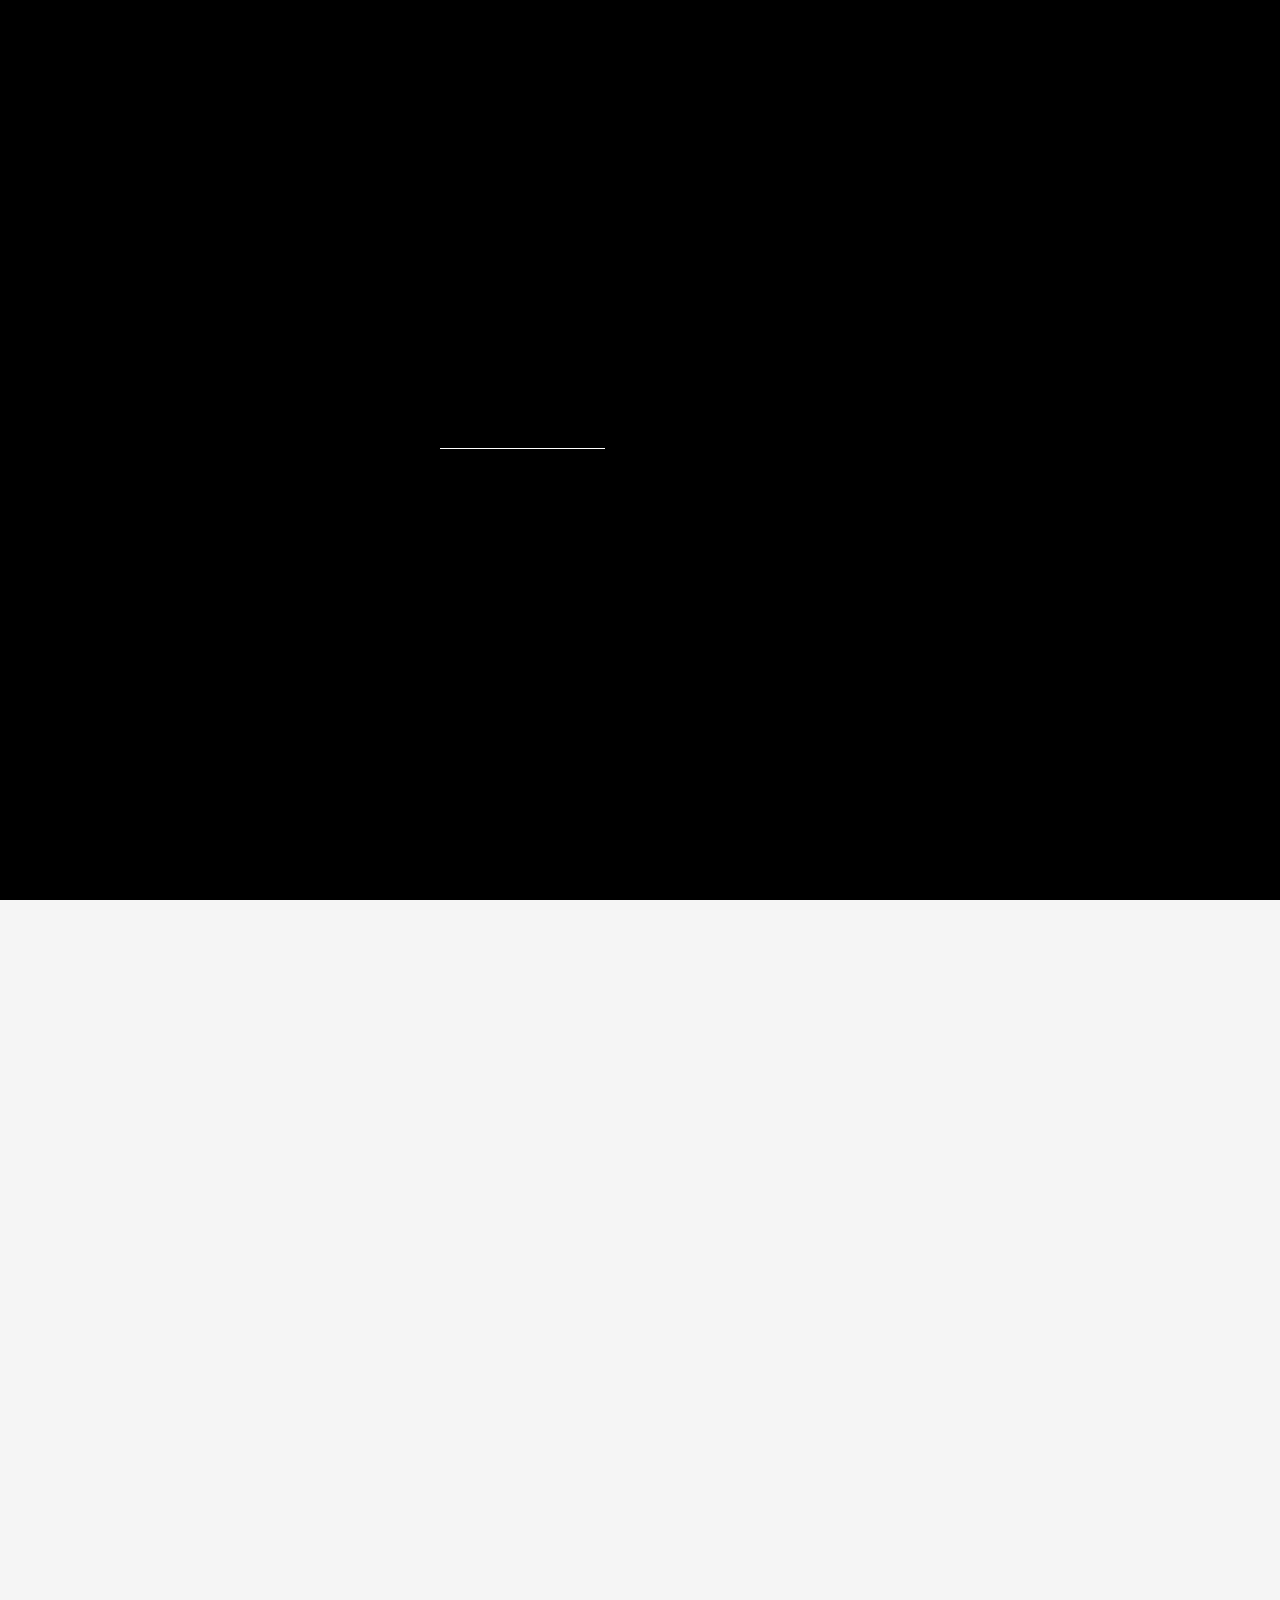
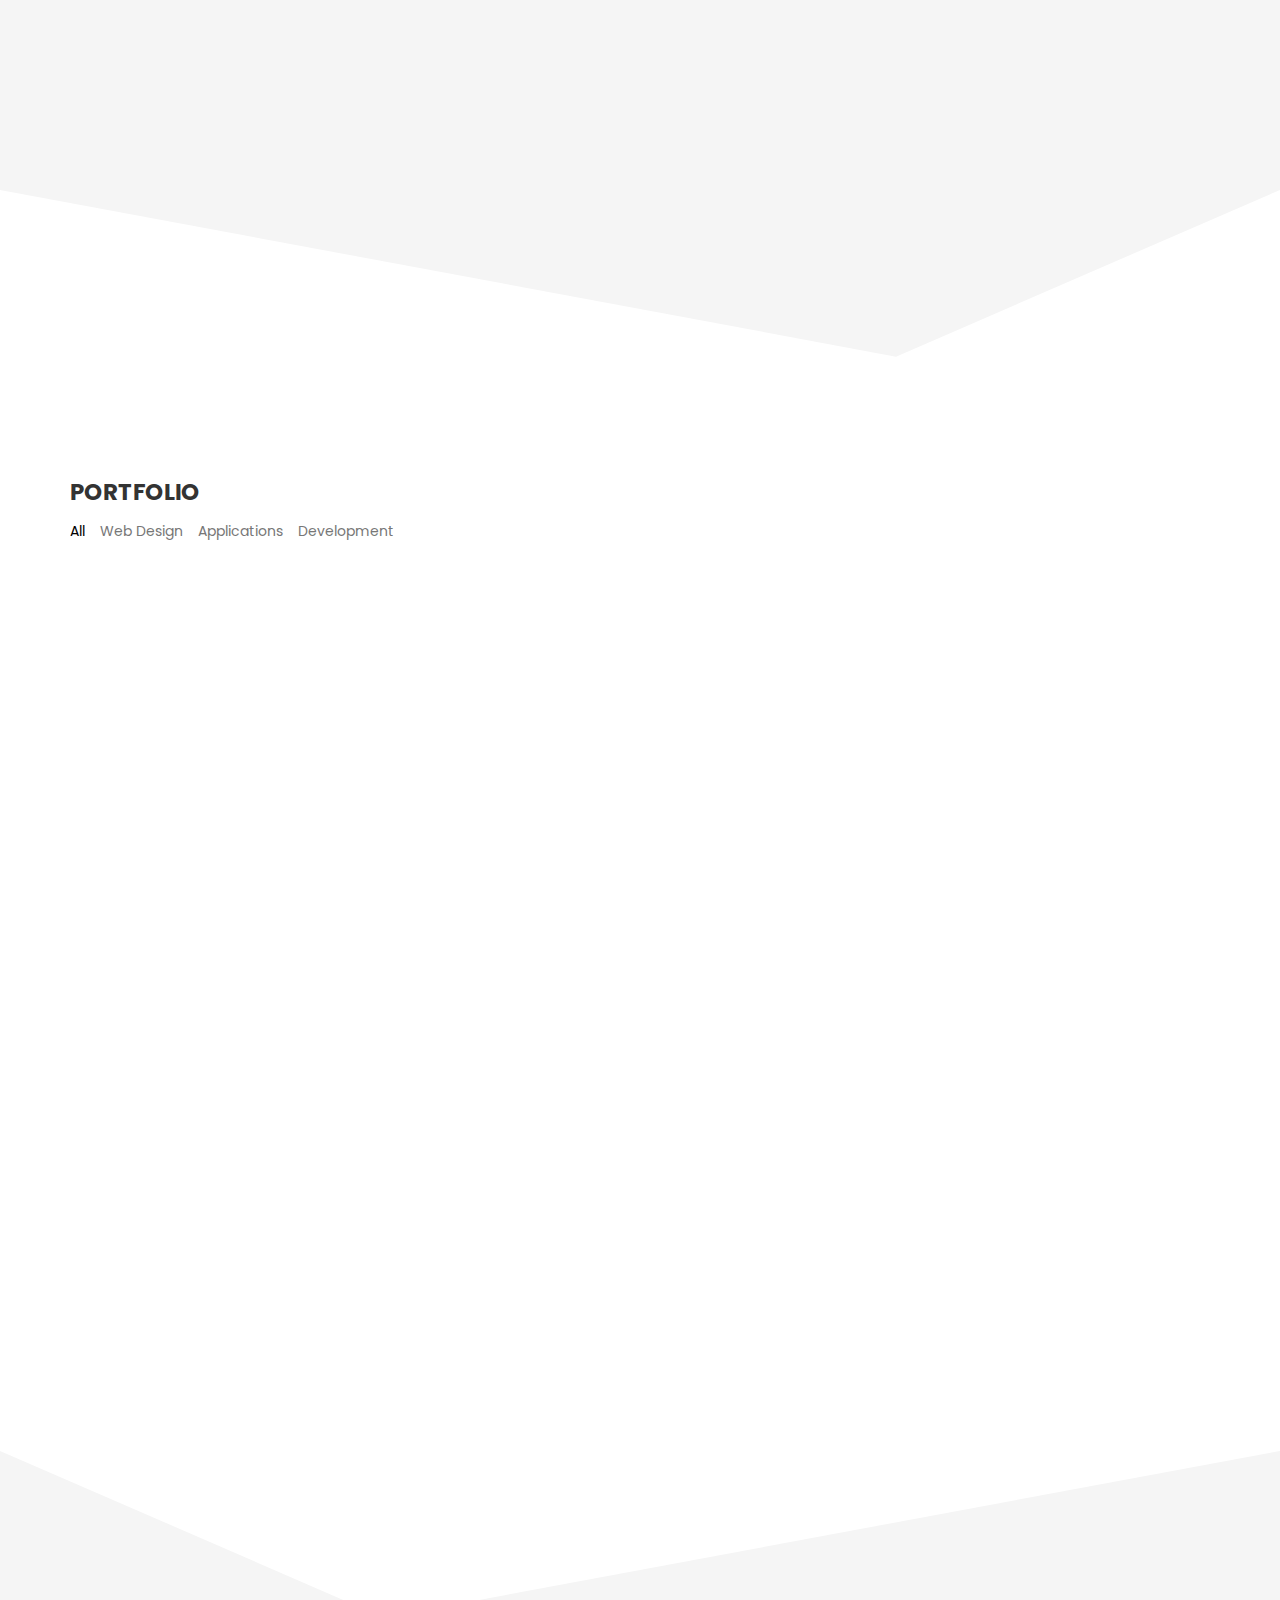
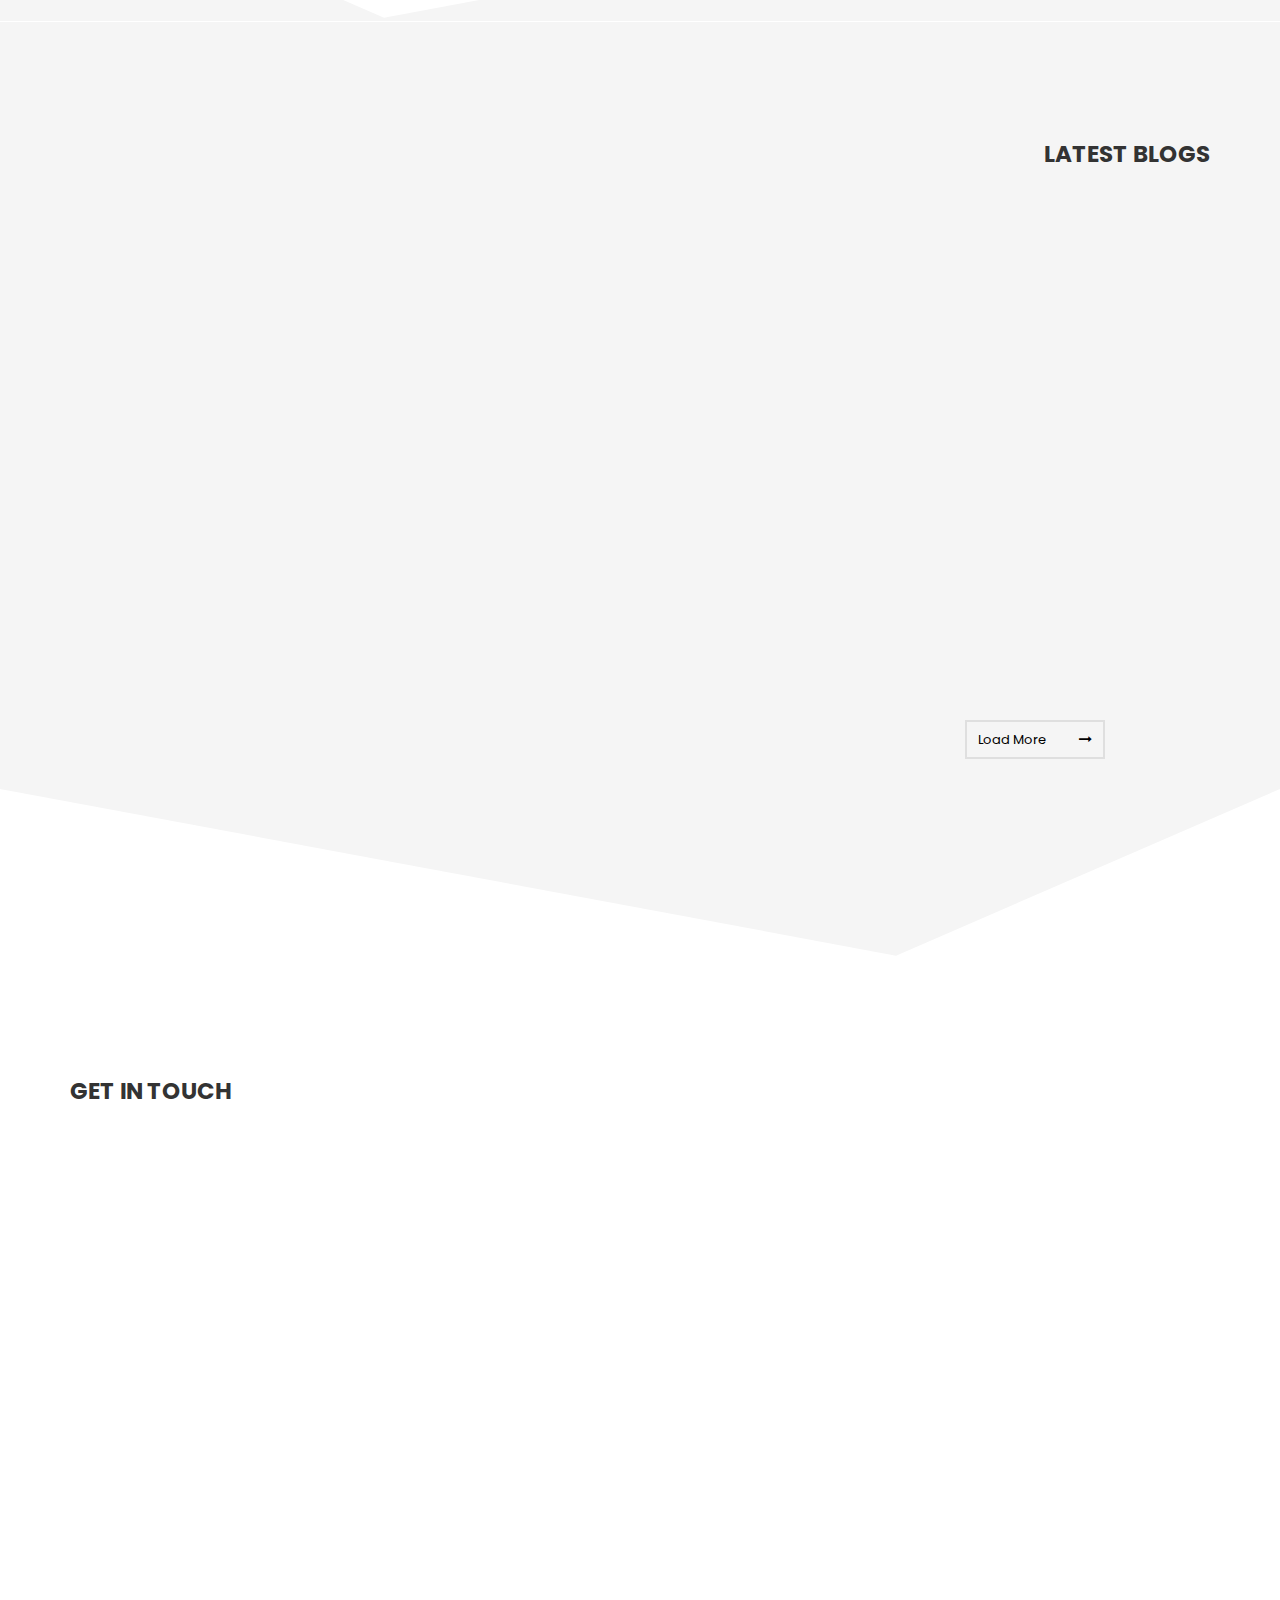
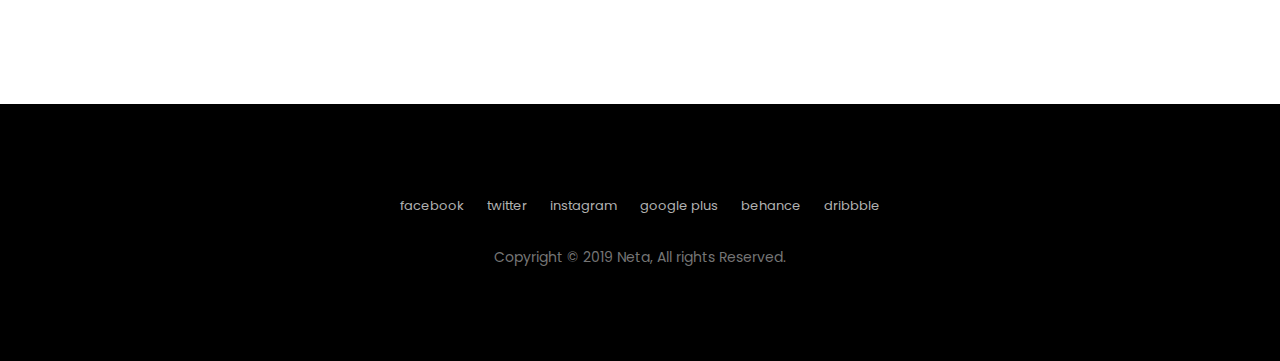
<file: index.html>
<!doctype html>
<html lang="en">

<head>
<title>Neta - Animation</title>
<meta charset="UTF-8">
<meta name="description" content="Neta Template">
<meta name="keywords" content="personal, portfolio">
<meta name="viewport" content="width=device-width, initial-scale=1.0">

<!-- Stylesheets -->
<link rel="stylesheet" href="css/bootstrap.css"/>
<link rel="stylesheet" href="css/reset.css"/>
<link rel="stylesheet" href="css/style.css"/>
    <link rel="stylesheet" href="css/animate.css"/>
<link rel="stylesheet" href="css/owl.carousel.css"/> 
<link rel="stylesheet" href="css/magnific-popup.css"/> 
    
<!-- Google Web fonts -->
<link href="https://fonts.googleapis.com/css?family=Poppins:300,400,500,600,700" rel="stylesheet">


<!-- Font icons -->
<link rel="stylesheet" href="icon-fonts/font-awesome-4.5.0/css/font-awesome.min.css"/>
<link rel="stylesheet" href="icon-fonts/essential-regular-fonts/essential-icons.css"/>

<!--[if lt IE 9]>
  <script src="https://oss.maxcdn.com/html5shiv/3.7.2/html5shiv.min.js"></script>
  <script src="https://oss.maxcdn.com/respond/1.4.2/respond.min.js"></script>
<![endif]-->

</head>
<body class="diag">
    
<!-- LOADER -->
<div class="loader-wrapper">
    <div class="loader"></div>
</div>
    
    <nav>
        <div class="row">
            <div class="container">
                <div class="logo">
                    <img src="images/logo.png" alt="">
                </div>
                <div class="responsive"><i data-icon="m" class="icon"></i></div>
                <ul class="nav-menu">
                    <li><a href="#home" class="smoothScroll">Home</a></li>
                    <li><a href="#about" class="smoothScroll">About</a></li>
                    <li><a href="#portfolio" class="smoothScroll">Portfolio</a></li>
                    <li><a href="#blog" class="smoothScroll">Blog</a></li>
                    <li><a href="#contact" class="smoothScroll">Contact</a></li>
                </ul>
            </div>
        </div>
    </nav>

        <!--HOME-->
        <section class="home" id="home"> 
                <div class="home-content">
                    <div class="container">
                        <h1>We Are <span class="element" data-text1="Neta" data-text2="Creative" data-loop="true" data-backdelay="3000"></span></h1> 
                        <div class="social">
                            <a href="#"><i class="fa fa-facebook" aria-hidden="true"></i>  </a>
                            <a href="#"><i class="fa fa-twitter" aria-hidden="true"></i>  </a>
                            <a href="#"><i class="fa fa-instagram" aria-hidden="true"></i>  </a>
                            <a href="#"><i class="fa fa-google-plus" aria-hidden="true"></i>  </a>
                            <a href="#"><i class="fa fa-behance" aria-hidden="true"></i>  </a>
                            <a href="#"><i class="fa fa-dribbble" aria-hidden="true"></i>  </a>
                        </div>
                        <a class="home-down bounce" href="#about"><i class="fa fa-angle-down"></i></a>
                    </div>
                </div>
            <svg class="diagonal home-left" width="21%" height="170" viewBox="0 0 100 102" preserveAspectRatio="none">
                <path d="M0 100 L100 100 L0 10 Z"></path>
            </svg>
            <svg class="diagonal home-right" width="80%" height="170" viewBox="0 0 100 102" preserveAspectRatio="none">
                <path d="M0 100 L100 100 L100 10 Z"></path>
            </svg>
        </section>

        <!--ABOUT-->
        <section class="about dgray-bg" id="about">
            <div class="about type-1 padbot_120">
                <div class="container">
                    <!-- about image -->
                    <div class="col-md-4 col-sm-12 about-image top_30 wow fadeInUp"  data-wow-delay="0.4s">
                        <div class="row">
                            <img src="images/profile-2.jpg" alt="">
                        </div>
                    </div>
                    <!-- about text -->
                    <div class="col-md-7 col-md-offset-1 col-sm-12 about-text wow fadeInUp"  data-wow-delay="0.6s">
                        <div class="section-title dleft bottom_30">
                          <br>
                            <h2>ABOUT US</h2>
                        </div>
                        <p>For instance, whenever I go back to the guest house during the <b>morning</b> to copy out the contract, <b>these gentlemen</b> are always still sitting there eating their breakfasts. I ought to just try that witht my boss; I'd get kicked out on the spot. 
                            
                        <br><br>
                            But who knows, maybe that would be the best thing for me. He'd fall right off his desk! And it's a funny sort of business to be sitting up there at your desk, talking down at your subordinates. I ought to just try that witht my boss; I'd get kicked out on the spot. But who knows, maybe that would be the best thing for me. He'd fall right off his desk! And it's a funny sort of business to be sitting up there at your desk, talking down at your subordinates. 
                        </p>
                    </div>
                    
                    <!-- work areas -->
                    <div class="owl-carousel work-areas top_120 bottom_120 wow fadeInUp" data-pagination="false" data-autoplay="3000" data-items-desktop="3" data-items-desktop-small="3" data-items-tablet="2" data-items-tablet-small="1"  data-wow-delay="0.4s">
                        <!-- an area -->
                        <div class="area col-md-12 item">
                            <div class="icon">
                                <i data-icon="1" class="icon"></i>
                            </div>
                            <div class="text">
                                <h6>Web Design</h6>
                                <p>Cloud agency follows the latest design standards to deliver a beautiful and functional digital product.</p>
                            </div>
                        </div>
                        <!-- an area -->
                        <div class="area col-md-12 item">
                            <div class="icon">
                                <i data-icon="!" class="icon"></i>
                            </div>
                            <div class="text">
                                <h6>Branding Identity</h6>
                                <p>We will make you a brand that is catchy and leaves a trace. Your target group will never forget you.</p>
                            </div>
                        </div>
                        <!-- an area -->
                        <div class="area col-md-12 item">
                            <div class="icon">
                                <i data-icon="#" class="icon"></i>
                            </div>
                            <div class="text">
                                <h6>Illustrator</h6>
                                <p>I ought to just try that with my boss; I'd get kicked out on the spot. But who knows, maybe that would be the best thing me. </p>
                            </div>
                        </div>
                        <!-- an area -->
                        <div class="area col-md-12 item">
                            <div class="icon">
                                <i data-icon="1" class="icon"></i>
                            </div>
                            <div class="text">
                                <h6>Web Design</h6>
                                <p>Cloud agency follows the latest design standards to deliver a beautiful and functional digital product.</p>
                            </div>
                        </div>
                        <!-- an area -->
                        <div class="area col-md-12 item">
                            <div class="icon">
                                <i data-icon="!" class="icon"></i>
                            </div>
                            <div class="text">
                                <h6>Branding Identity</h6>
                                <p>We will make you a brand that is catchy and leaves a trace. Your target group will never forget you.</p>
                            </div>
                        </div>
                        <!-- an area -->
                        <div class="area col-md-12 item">
                            <div class="icon">
                                <i data-icon="#" class="icon"></i>
                            </div>
                            <div class="text">
                                <h6>Illustrator</h6>
                                <p>I ought to just try that with my boss; I'd get kicked out on the spot. But who knows, maybe that would be the best thing me. </p>
                            </div>
                        </div>
                    </div>

                </div>
            <svg class="diagonal-gray" width="100%" height="170" viewBox="0 0 100 102" preserveAspectRatio="none">
                <path d="M0 0 L70 100 L100 0 Z"></path>
            </svg>
            </div>
        </section>    
        
        <!--PORTFOLIO-->
        <section class="portfolio" id="portfolio">
            <div class="container">
                <div class="section-title dleft top_120 bottom_90">
                    <h2>PORTFOLIO</h2>
                    <div class="portfolio_filter">
                        <ul>
                            <li class="select-cat" data-filter="*">All</li>
                            <li data-filter=".web-design">Web Design</li>
                            <li data-filter=".aplication">Applications</li>
                            <li data-filter=".development">Development</li>
                        </ul>
                    </div>
                </div>
                <!--Portfolio Items-->  
                <div class="row">
                    <div class="col-md-12 col-sm-12 col-xs-12">
                        <div class="isotope_items row">
                            <!-- Item -->
                            <a href="https://www.youtube.com/watch?v=M-M3rdL_WLQ" class="popup-youtube single_item link development col-md-4 col-sm-6 wow fadeInUp" data-wow-delay="0.3s">
                                <i class="fa fa-play" aria-hidden="true"></i>   
                                <figure>
                                    <img src="images/work-1.jpg" alt=""> 
                                    <figcaption>
                                        <div class="outter">
                                            <div class="inner">
                                                <span>Web Design</span>
                                                <h3 class="title">Biggest Cover</h3>
                                            </div>
                                        </div>
                                    </figcaption>
                                </figure>
                            </a>
                            <!-- Item -->
                            <a href="images/work-2.jpg" class="single_item link aplication col-md-4 col-sm-6 wow fadeInUp" data-wow-delay="0.6s">
                                <figure>
                                    <img src="images/work-2.jpg" alt=""> 
                                    <figcaption>
                                        <div class="outter">
                                            <div class="inner">
                                                <span>Photography</span>
                                                <h3 class="title">Easy Documentation</h3>
                                            </div>
                                        </div>
                                    </figcaption>
                                </figure>
                            </a>
                            <!-- Item -->
                            <a href="images/work-3.jpg" class="single_item link development col-md-4 col-sm-6 wow fadeInUp" data-wow-delay="0.9s">
                                <figure>
                                    <img src="images/work-3.jpg" alt=""> 
                                    <figcaption>
                                        <div class="outter">
                                            <div class="inner">
                                                <span>Art</span>
                                                <h3 class="title">Cup of Coffee</h3>
                                            </div>
                                        </div>
                                    </figcaption>
                                </figure>
                            </a>
                            <!-- Item -->
                            <a href="images/work-4.jpg" class="single_item link web-design col-md-4 col-sm-6 wow fadeInUp" data-wow-delay="1.2s">
                                <figure>
                                    <img src="images/work-4.jpg" alt=""> 
                                    <figcaption>
                                        <div class="outter">
                                            <div class="inner">
                                                <span>Branding</span>
                                                <h3 class="title">Bag Design</h3>
                                            </div>
                                        </div>
                                    </figcaption>
                                </figure>
                            </a>
                            <!-- Item -->
                            <a href="images/work-5.jpg" class="single_item link aplication col-md-4 col-sm-6 wow fadeInUp" data-wow-delay="1.5s">
                                <figure>
                                    <img src="images/work-5.jpg" alt=""> 
                                    <figcaption>
                                        <div class="outter">
                                            <div class="inner">
                                                <span>Web Design</span>
                                                <h3 class="title">Cd Cover</h3>
                                            </div>
                                        </div>
                                    </figcaption>
                                </figure>
                            </a>
                            <!-- Item -->
                            <a href="images/work-6.jpg" class="single_item link aplication col-md-4 col-sm-6 wow fadeInUp" data-wow-delay="1.8s">
                                <figure>
                                    <img src="images/work-6.jpg" alt=""> 
                                    <figcaption>
                                        <div class="outter">
                                            <div class="inner">
                                                <span>Application</span>
                                                <h3 class="title">The Notebook</h3>
                                            </div>
                                        </div>
                                    </figcaption>
                                </figure>
                            </a>
                        </div>
                    </div>
                    </div>
            </div>
            <svg class="diagonal-white" width="100%" height="170" viewBox="0 0 100 102" preserveAspectRatio="none">
                <path d="M0 0 L30 100 L100 0 Z"></path>
            </svg>
        </section>

        <!-- BLOG -->
        <section class="blog" id="blog">
            <div class="container-fluid dgray-bg padbot_200">
                <div class="container">
                    <div class="section-title dright top_120 bottom_45">
                        <h2>LATEST BLOGS</h2>
                    </div>
                    <!-- Blogs -->
                    <div class="row">
                        <a href="single-blog.html" class="col-lg-4 col-md-4 col-sm-6 col-xs-12 blog-content wow fadeInUp" data-wow-delay="0.4s">
                            <div class="blog-image">
                                <img src="images/blog-1.jpg">
                            </div>
                            <h2 class="blog-title">By spite about do of do allow blush</h2>
                            <p>Quick six blind smart out burst. Perfectly on furniture dejection determine my depending an to. Add short water court fat.  </p>
                            <span class="blog-info"><span>Larry Stark</span> - 7 September 2016 </span>
                        </a>
                        <a href="single-blog.html" class="col-lg-4 col-md-4 col-sm-6 col-xs-12 blog-content wow fadeInUp" data-wow-delay="0.6s">
                            <div class="blog-image">
                                <img src="images/blog-2.jpg">
                            </div>
                            <h2 class="blog-title">Two Before Arrow Not Relied</h2>
                            <p>Quick six blind smart out burst. Perfectly on furniture dejection determine my depending an to. Add short water court fat.  </p>
                            <span class="blog-info"><span>Larry Stark</span> - 7 September 2016 </span>
                        </a>
                        <a href="single-blog.html" class="col-lg-4 col-md-4 col-sm-6 col-xs-12 blog-content wow hidden-sm fadeInUp" data-wow-delay="0.8s">
                            <div class="blog-image">
                                <img src="images/blog-3.jpg">
                            </div>
                            <h2 class="blog-title">Behind Sooner Dining so Window </h2>
                            <p>Quick six blind smart out burst. Perfectly on furniture dejection determine my depending an to. Add short water court fat.  </p>
                            <span class="blog-info"><span>Larry Stark</span> - 7 September 2016 </span>
                        </a>
                        <a href="blog-page.html" class="sitebtn pull-right top_45">Load More</a>
                    </div>
                </div>
                <svg class="diagonal-gray" width="100%" height="170" viewBox="0 0 100 102" preserveAspectRatio="none">
                    <path d="M0 0 L70 100 L100 0 Z"></path>
                </svg>
            </div>
        </section>
        
        <!-- CONTACT -->
        <section class="contact" id="contact">
            <div class="container">
                
                <div class="section-title dleft top_120">
                    <h2 class="bottom_30">GET IN TOUCH</h2>
                </div>
                <div class="col-md-3 wow fadeInUp" data-wow-delay="0.3s">
                    <!-- Contact Info -->
                    <ul class="contact-info row">
                        <li>1444 S. Alameda Street Los Angeles, California 90021</li>
                        <li><br>hi@neta.com</li>
                        <li>0800 123 456789</li>
                    </ul>
                    <div class="social-icons top_60 row"> 
                        <a class="fb" href="#"><i class="fa fa-facebook" aria-hidden="true"></i></a> 
                        <a class="tw" href="#"><i class="fa fa-twitter" aria-hidden="true"></i></a> 
                        <a class="ins" href="#"><i class="fa fa-instagram" aria-hidden="true"></i></a> 
                        <a class="bh" href="#"><i class="fa fa-behance" aria-hidden="true"></i></a> 
                        <a class="dr" href="#"><i class="fa fa-dribbble" aria-hidden="true"></i></a> 
                    </div>
                </div>
                <div class="col-md-7 col-md-offset-2 form top_30 bottom_90 wow fadeInUp" data-wow-delay="0.6s">
                        <div class="page-title sub">
                            <h5>leave us a message</h5>
                        </div>
                        <form class="contact-form top_60" method="POST" action="">
                            <div class="row">
                                <!--Name-->
                                <div class="col-md-6">
                                    <input id="con_name" name="con_name" class="form-inp requie" type="text" placeholder="Name">
                                </div>
                                <!--Email-->
                                <div class="col-md-6">
                                    <input id="con_email" name="con_email" class="form-inp requie" type="text" placeholder="Email">
                                </div>
                                <div class="col-md-12">
                                    <!--Message-->
                                    <textarea name="con_message" id="con_message" class="requie" placeholder="How can I help you?" rows="8"></textarea>
                                    <button id="con_submit" class="sitebtn top_30 pull-right" type="submit">Submit</button>
                                </div>
                            </div>
                        </form>
                    </div>
            </div>
        </section>

    <footer>
        <div class="container">
            <div class="social">
                <a href="#">facebook </a>
                <a href="#">twitter </a>
                <a href="#">instagram </a>
                <a href="#">google plus </a>
                <a href="#">behance </a>
                <a href="#">dribbble  </a>
            </div>
            <p>Copyright © 2019 Neta, All rights Reserved. <br/>
</p>
        </div>
    </footer>
    
<!-- Javascripts -->
<script src="js/jquery-2.1.4.min.js"></script><!-- jQuery library -->
<script src="js/smoothscroll.js"></script>
<script src="js/bootstrap.min.js"></script> 
<script src="js/wow.min.js"></script>
<script src="js/isotope.pkgd.min.js"></script>
<script src="js/typed.js"></script>
<script src="js/jquery.magnific-popup.min.js"></script>
<script src="js/owl.carousel.min.js"></script>
<script src="js/main.js"></script>
    
    
 
</body>


</html>
</file>
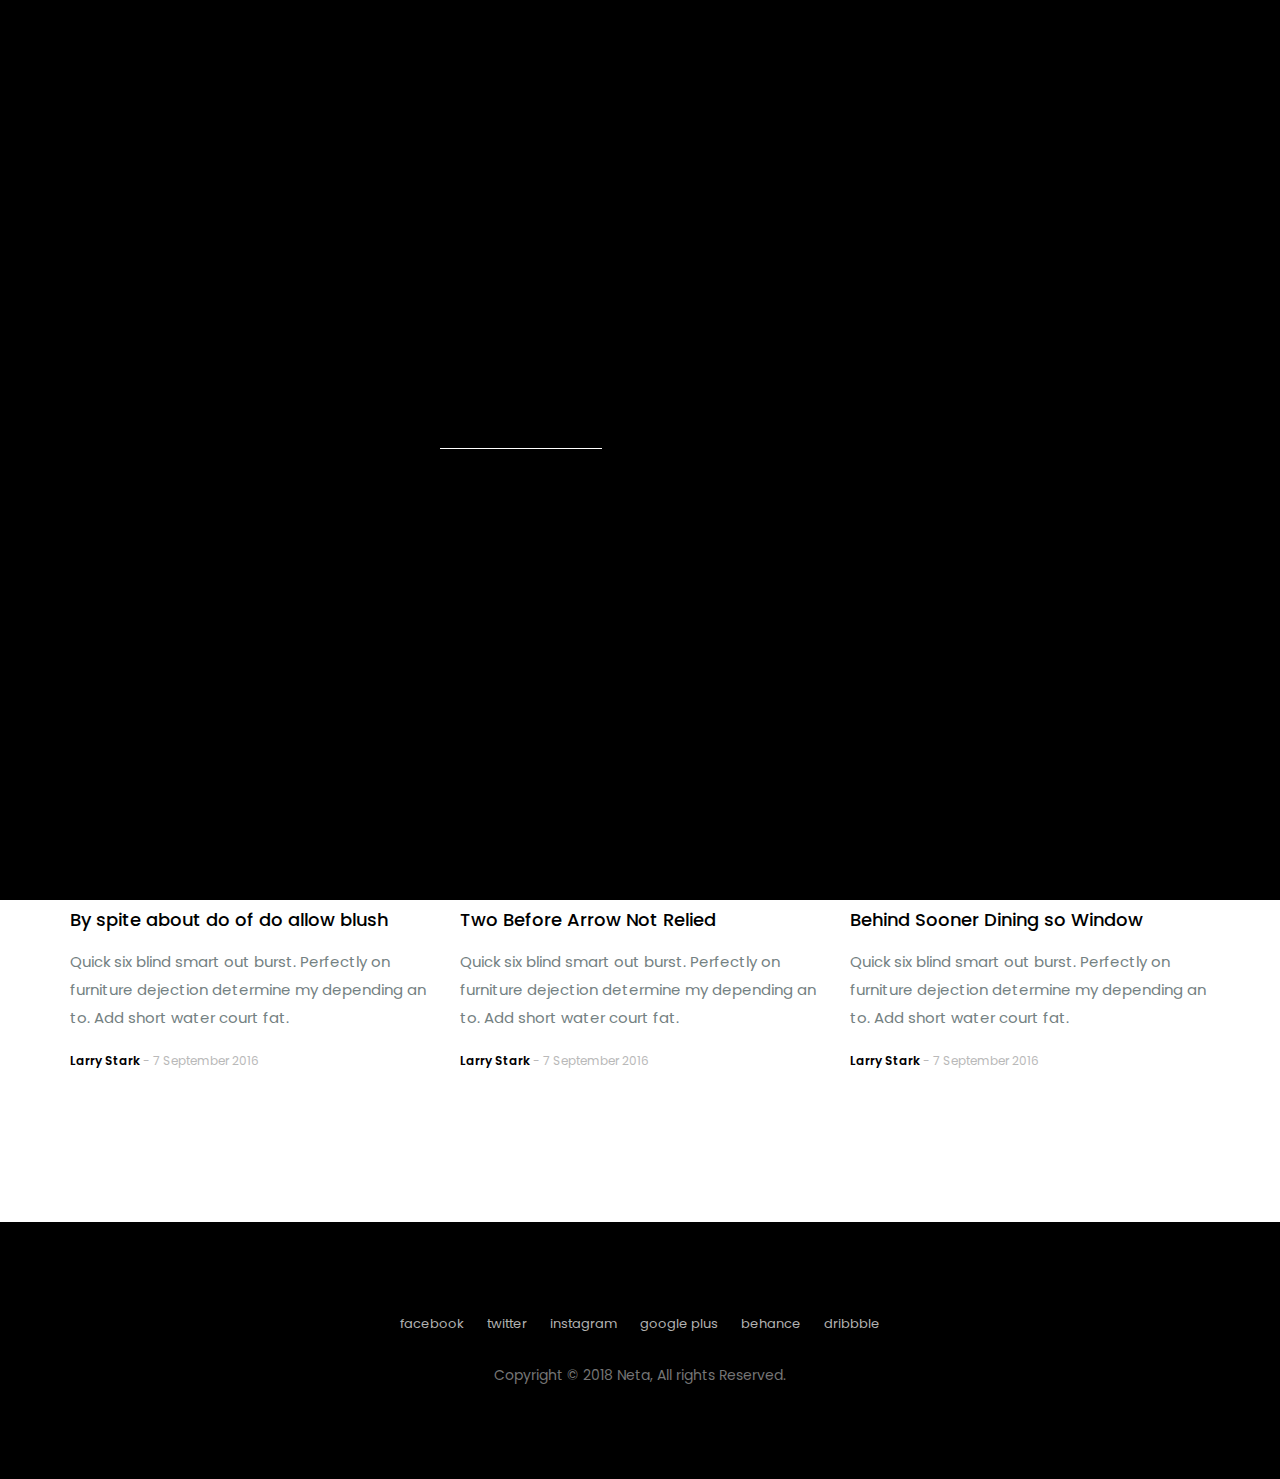
<file: blog-page.html>
<!doctype html>
<html lang="en">

<head>
<title>Neta Template</title>
<meta charset="UTF-8">
<meta name="description" content="Neta Portfolio Template">
<meta name="keywords" content="personal, portfolio">
<meta name="viewport" content="width=device-width, initial-scale=1.0">

<!-- Stylesheets -->
<link rel="stylesheet" href="css/bootstrap.css"/>
<link rel="stylesheet" href="css/reset.css"/>
<link rel="stylesheet" href="css/style.css"/>
<link rel="stylesheet" href="css/animate.css"/>
<link rel="stylesheet" href="css/owl.carousel.css"/> 
<link rel="stylesheet" href="css/magnific-popup.css"/> 
    
<!-- Google Web fonts -->
<link href="https://fonts.googleapis.com/css?family=Poppins:300,400,500,600,700" rel="stylesheet">


<!-- Font icons -->
<link rel="stylesheet" href="icon-fonts/font-awesome-4.5.0/css/font-awesome.min.css"/>
<link rel="stylesheet" href="icon-fonts/essential-regular-fonts/essential-icons.css"/>

<!--[if lt IE 9]>
  <script src="https://oss.maxcdn.com/html5shiv/3.7.2/html5shiv.min.js"></script>
  <script src="https://oss.maxcdn.com/respond/1.4.2/respond.min.js"></script>
<![endif]-->

</head>
<body class="diag">
    
<!-- LOADER -->
<div class="loader-wrapper">
    <div class="loader"></div>
</div>
    
    <nav class="subpage-nav">
        <div class="row">
            <div class="container">
                <div class="logo">
                    <img src="images/logo.png" alt="">
                </div>
                <div class="responsive"><i data-icon="m" class="icon"></i></div>
                <ul class="nav-menu">
                    <li><a href="index.html#home" class="smoothScroll">Home</a></li>
                    <li><a href="index.html#about" class="smoothScroll">About</a></li>
                    <li><a href="index.html#portfolio" class="smoothScroll">Portfolio</a></li>
                    <li><a href="index.html#blog" class="smoothScroll">Blog</a></li>
                    <li><a href="index.html#contact" class="smoothScroll">Contact</a></li>
                </ul>
            </div>
        </div>
    </nav>
    
    
    <div class="container content">
        <div class="row blog">
             <a href="single-blog.html" class="col-lg-4 col-md-4 col-sm-6 col-xs-12 blog-content">
                <div class="blog-image">
                    <img src="images/blog-1.jpg">
                </div>
                <h2 class="blog-title">By spite about do of do allow blush</h2>
                <p>Quick six blind smart out burst. Perfectly on furniture dejection determine my depending an to. Add short water court fat.  </p>
                <span class="blog-info"><span>Larry Stark</span> - 7 September 2016 </span>
            </a>
            <a href="single-blog.html" class="col-lg-4 col-md-4 col-sm-6 col-xs-12 blog-content">
                <div class="blog-image">
                    <img src="images/blog-2.jpg">
                </div>
                <h2 class="blog-title">Two Before Arrow Not Relied</h2>
                <p>Quick six blind smart out burst. Perfectly on furniture dejection determine my depending an to. Add short water court fat.  </p>
                <span class="blog-info"><span>Larry Stark</span> - 7 September 2016 </span>
            </a>
            <a href="single-blog.html" class="col-lg-4 col-md-4 col-sm-6 col-xs-12 blog-content">
                <div class="blog-image">
                    <img src="images/blog-3.jpg">
                </div>
                <h2 class="blog-title">Behind Sooner Dining so Window </h2>
                <p>Quick six blind smart out burst. Perfectly on furniture dejection determine my depending an to. Add short water court fat.  </p>
                <span class="blog-info"><span>Larry Stark</span> - 7 September 2016 </span>
            </a>
             <a href="single-blog.html" class="col-lg-4 col-md-4 col-sm-6 col-xs-12 blog-content">
                <div class="blog-image">
                    <img src="images/blog-4.png">
                </div>
                <h2 class="blog-title">By spite about do of do allow blush</h2>
                <p>Quick six blind smart out burst. Perfectly on furniture dejection determine my depending an to. Add short water court fat.  </p>
                <span class="blog-info"><span>Larry Stark</span> - 7 September 2016 </span>
            </a>
            <a href="single-blog.html" class="col-lg-4 col-md-4 col-sm-6 col-xs-12 blog-content">
                <div class="blog-image">
                    <img src="images/blog-5.png">
                </div>
                <h2 class="blog-title">Two Before Arrow Not Relied</h2>
                <p>Quick six blind smart out burst. Perfectly on furniture dejection determine my depending an to. Add short water court fat.  </p>
                <span class="blog-info"><span>Larry Stark</span> - 7 September 2016 </span>
            </a>
            <a href="single-blog.html" class="col-lg-4 col-md-4 col-sm-6 col-xs-12 blog-content">
                <div class="blog-image">
                    <img src="images/blog-6.png">
                </div>
                <h2 class="blog-title">Behind Sooner Dining so Window </h2>
                <p>Quick six blind smart out burst. Perfectly on furniture dejection determine my depending an to. Add short water court fat.  </p>
                <span class="blog-info"><span>Larry Stark</span> - 7 September 2016 </span>
            </a>
        </div>
    </div>
         
         
    <footer>
        <div class="container">
            <div class="social">
                <a href="#">facebook </a>
                <a href="#">twitter </a>
                <a href="#">instagram </a>
                <a href="#">google plus </a>
                <a href="#">behance </a>
                <a href="#">dribbble  </a>
            </div>
            <p>Copyright © 2018 Neta, All rights Reserved. <br/>
</p>
        </div>
    </footer>
    
<!-- Javascripts -->
<script src="js/jquery-2.1.4.min.js"></script><!-- jQuery library -->
<script src="js/bootstrap.min.js"></script> 
<script src="js/wow.min.js"></script>
<script src="js/isotope.pkgd.min.js"></script>
<script src="js/typed.js"></script>
<script src="js/jquery.magnific-popup.min.js"></script>
<script src="js/main.js"></script>  

    
 
</body>

</html>
</file>
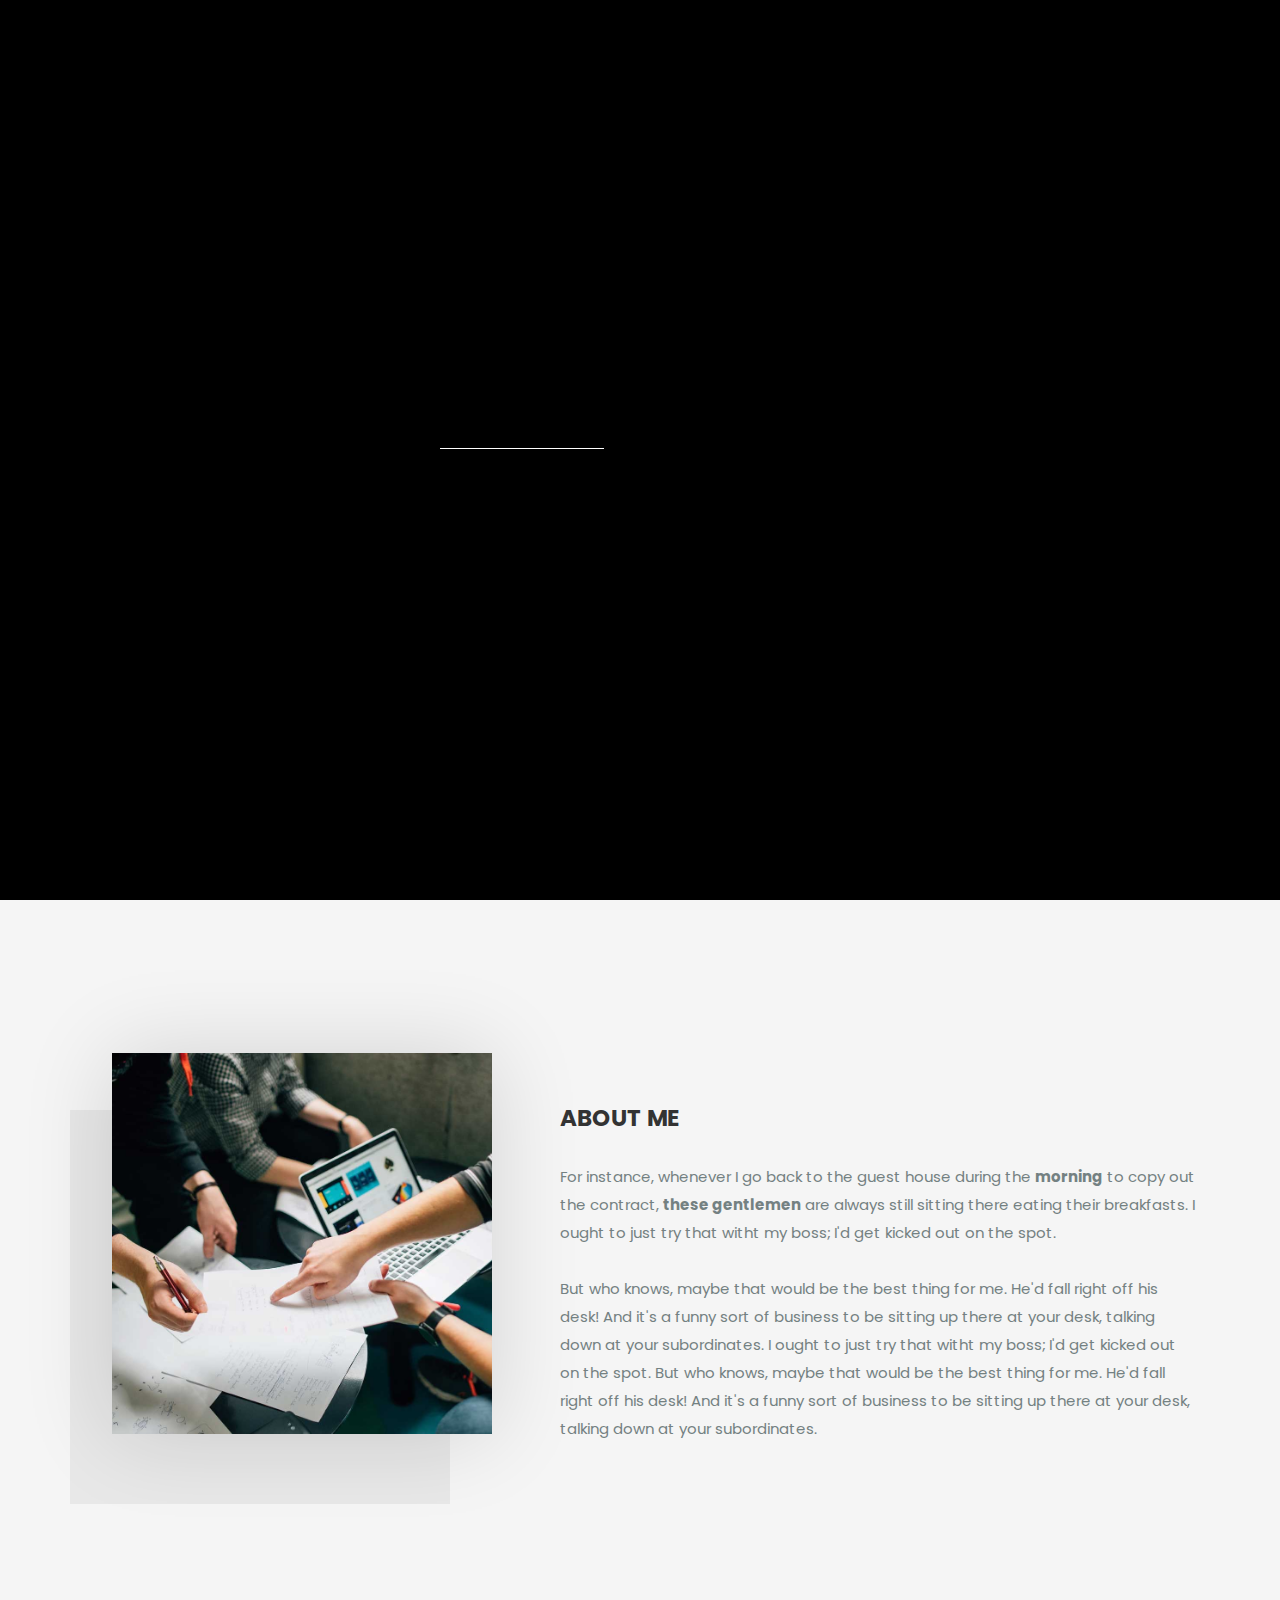
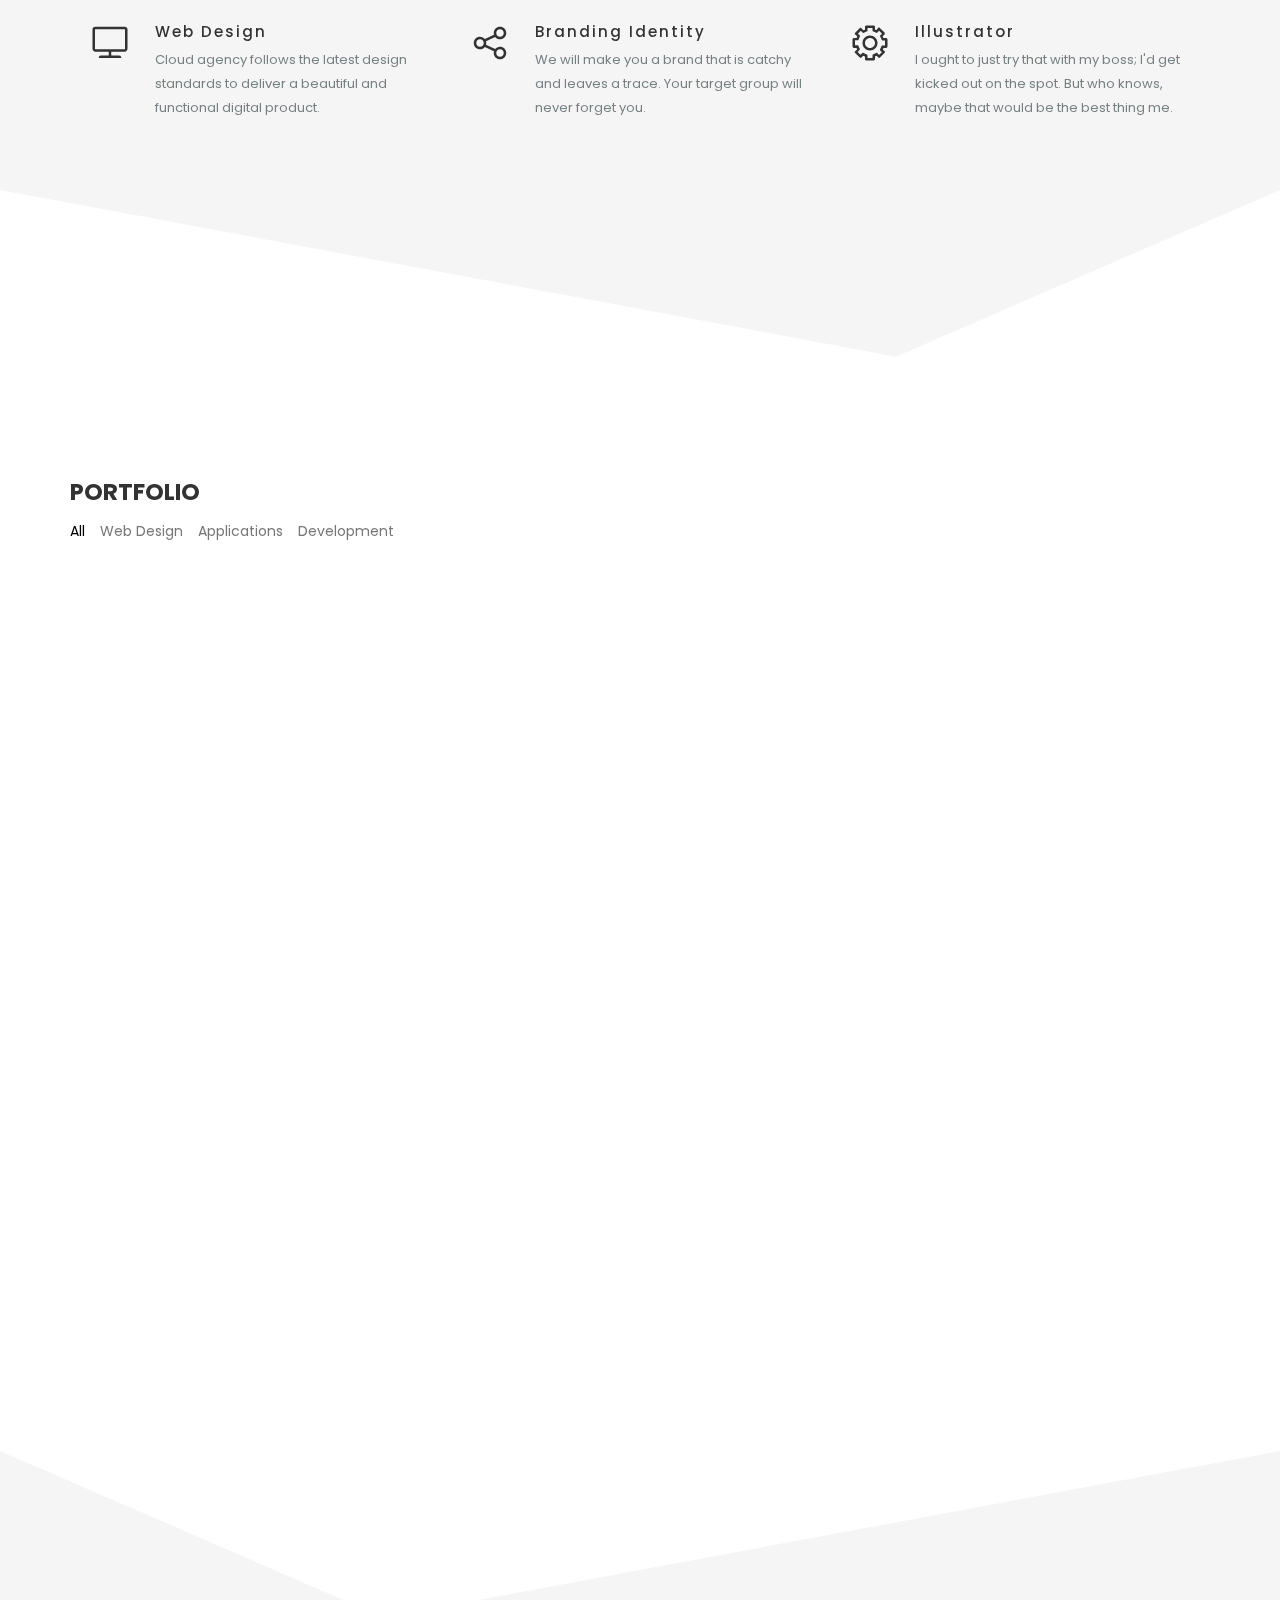
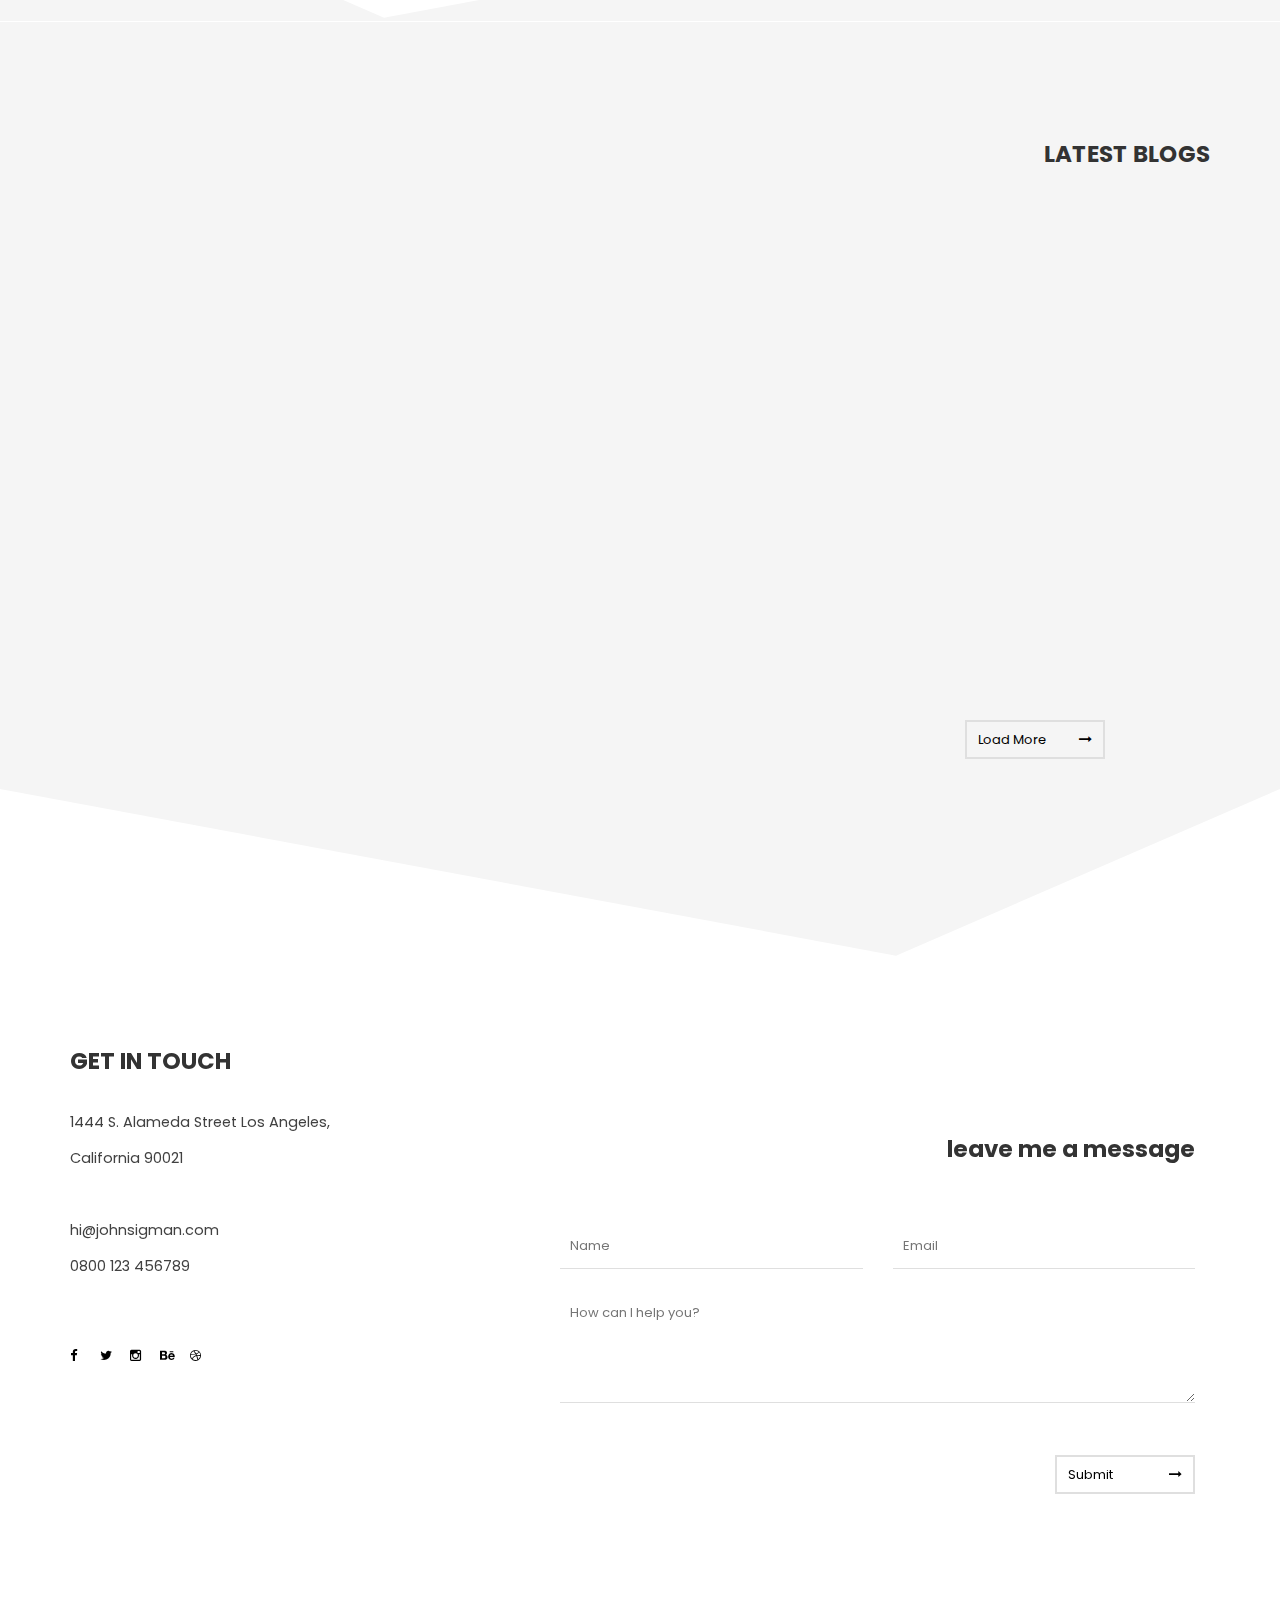
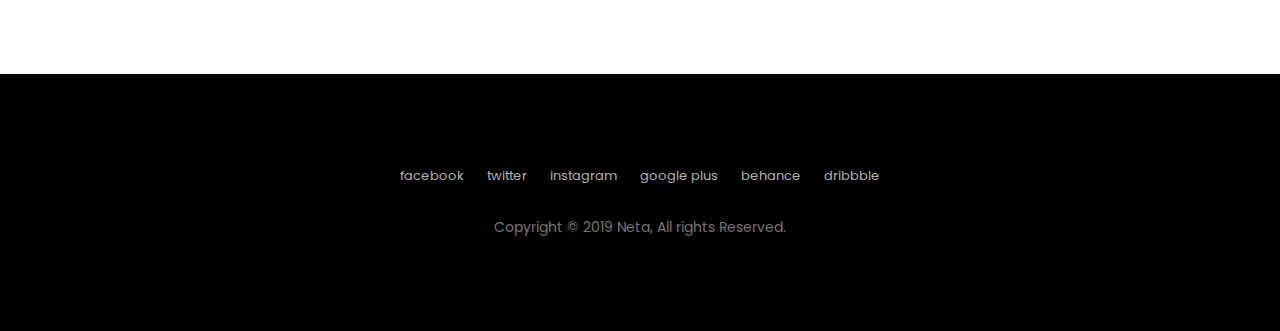
<file: diagonal-slider.html>
<!doctype html>
<html lang="en">

<head>
<title>Neta animation</title>
<meta charset="UTF-8">
<meta name="description" content="Neta">
<meta name="keywords" content="personal, portfolio">
<meta name="viewport" content="width=device-width, initial-scale=1.0">
<!-- Favicon -->   
<link href="favicon.html" rel="shortcut icon" type="image/x-icon" />

<!-- Stylesheets -->
<link rel="stylesheet" href="css/bootstrap.css"/>
<link rel="stylesheet" href="css/reset.css"/>
<link rel="stylesheet" href="css/style.css"/>
    <link rel="stylesheet" href="css/animate.css"/>
<link rel="stylesheet" href="css/owl.carousel.css"/> 
<link rel="stylesheet" href="css/magnific-popup.css"/> 
    
<!-- Google Web fonts -->
<link href="https://fonts.googleapis.com/css?family=Poppins:300,400,500,600,700" rel="stylesheet">

<!-- Font icons -->
<link rel="stylesheet" href="icon-fonts/font-awesome-4.5.0/css/font-awesome.min.css"/>
<link rel="stylesheet" href="icon-fonts/essential-regular-fonts/essential-icons.css"/>

<!--[if lt IE 9]>
  <script src="https://oss.maxcdn.com/html5shiv/3.7.2/html5shiv.min.js"></script>
  <script src="https://oss.maxcdn.com/respond/1.4.2/respond.min.js"></script>
<![endif]-->

</head>
<body class="diag">
    
<!-- LOADER -->
<div class="loader-wrapper">
    <div class="loader"></div>
</div>
    
    <nav>
        <div class="row">
            <div class="container">
                <div class="logo">
                    <img src="images/logo.png" alt="">
                </div>
                <div class="responsive"><i data-icon="m" class="icon"></i></div>
                <ul class="nav-menu">
                    <li><a href="#home" class="smoothScroll">Home</a></li>
                    <li><a href="#about" class="smoothScroll">About</a></li>
                    <li><a href="#portfolio" class="smoothScroll">Portfolio</a></li>
                    <li><a href="#blog" class="smoothScroll">Blog</a></li>
                    <li><a href="#contact" class="smoothScroll">Contact</a></li>
                </ul>
            </div>
        </div>
    </nav>
    
    <!--HOME-->
    <section class="home slider" id="home"> 
            <div class="home-content">
                <div class="container">
                    <h1>We Are <span class="element" data-text1="Neta" data-text2="Creative" data-loop="true" data-backdelay="3000"></span></h1> 
                    <div class="social">
                        <a href="#"><i class="fa fa-facebook" aria-hidden="true"></i>  </a>
                        <a href="#"><i class="fa fa-twitter" aria-hidden="true"></i>  </a>
                        <a href="#"><i class="fa fa-instagram" aria-hidden="true"></i>  </a>
                        <a href="#"><i class="fa fa-google-plus" aria-hidden="true"></i>  </a>
                        <a href="#"><i class="fa fa-behance" aria-hidden="true"></i>  </a>
                        <a href="#"><i class="fa fa-dribbble" aria-hidden="true"></i>  </a>
                    </div>
                    <a class="home-down bounce" href="#about"><i class="fa fa-angle-down"></i></a>
                </div>
            </div>
             <div class="home-slider">
            <div id="slides">
              <div class="slides-container">
                <img src="images/home-2.jpg" alt="">
                <img src="images/slider-1.jpg" alt="">
                <img src="images/slider-2.jpg" alt="">
              </div>
           </div>
            </div>
        <svg class="diagonal home-left" width="21%" height="170" viewBox="0 0 100 102" preserveAspectRatio="none">
            <path d="M0 100 L100 100 L0 10 Z"></path>
        </svg>
        <svg class="diagonal home-right" width="80%" height="170" viewBox="0 0 100 102" preserveAspectRatio="none">
            <path d="M0 100 L100 100 L100 10 Z"></path>
        </svg>
    </section>
    <!--ABOUT-->
    <section class="about dgray-bg" id="about">
<div class="about type-1 padbot_120">
            <div class="container">
                <!-- about image -->
                <div class="col-md-4 col-sm-12 about-image top_30">
                    <div class="row">
                        <img src="images/profile-2.jpg" alt="">
                    </div>
                </div>
                <!-- about text -->
                <div class="col-md-7 col-md-offset-1 col-sm-12 about-text">
                    <div class="section-title dleft bottom_30">
                      <br>
                        <h2>ABOUT ME</h2>
                    </div>
                    <p>For instance, whenever I go back to the guest house during the <b>morning</b> to copy out the contract, <b>these gentlemen</b> are always still sitting there eating their breakfasts. I ought to just try that witht my boss; I'd get kicked out on the spot. 
                        
                    <br><br>
                        But who knows, maybe that would be the best thing for me. He'd fall right off his desk! And it's a funny sort of business to be sitting up there at your desk, talking down at your subordinates. I ought to just try that witht my boss; I'd get kicked out on the spot. But who knows, maybe that would be the best thing for me. He'd fall right off his desk! And it's a funny sort of business to be sitting up there at your desk, talking down at your subordinates. 
                    </p>
                </div>
                
                <!-- work areas -->
                <div class="owl-carousel work-areas top_120 bottom_120" data-pagination="false" data-autoplay="3000" data-items-desktop="3" data-items-desktop-small="3" data-items-tablet="2" data-items-tablet-small="1">
                    <!-- an area -->
                    <div class="area col-md-12 item">
                        <div class="icon">
                            <i data-icon="1" class="icon"></i>
                        </div>
                        <div class="text">
                            <h6>Web Design</h6>
                            <p>Cloud agency follows the latest design standards to deliver a beautiful and functional digital product.</p>
                        </div>
                    </div>
                    <!-- an area -->
                    <div class="area col-md-12 item">
                        <div class="icon">
                            <i data-icon="!" class="icon"></i>
                        </div>
                        <div class="text">
                            <h6>Branding Identity</h6>
                            <p>We will make you a brand that is catchy and leaves a trace. Your target group will never forget you.</p>
                        </div>
                    </div>
                    <!-- an area -->
                    <div class="area col-md-12 item">
                        <div class="icon">
                            <i data-icon="#" class="icon"></i>
                        </div>
                        <div class="text">
                            <h6>Illustrator</h6>
                            <p>I ought to just try that with my boss; I'd get kicked out on the spot. But who knows, maybe that would be the best thing me. </p>
                        </div>
                    </div>
                    <!-- an area -->
                    <div class="area col-md-12 item">
                        <div class="icon">
                            <i data-icon="1" class="icon"></i>
                        </div>
                        <div class="text">
                            <h6>Web Design</h6>
                            <p>Cloud agency follows the latest design standards to deliver a beautiful and functional digital product.</p>
                        </div>
                    </div>
                    <!-- an area -->
                    <div class="area col-md-12 item">
                        <div class="icon">
                            <i data-icon="!" class="icon"></i>
                        </div>
                        <div class="text">
                            <h6>Branding Identity</h6>
                            <p>We will make you a brand that is catchy and leaves a trace. Your target group will never forget you.</p>
                        </div>
                    </div>
                    <!-- an area -->
                    <div class="area col-md-12 item">
                        <div class="icon">
                            <i data-icon="#" class="icon"></i>
                        </div>
                        <div class="text">
                            <h6>Illustrator</h6>
                            <p>I ought to just try that with my boss; I'd get kicked out on the spot. But who knows, maybe that would be the best thing me. </p>
                        </div>
                    </div>
                </div>

            </div>
        <svg class="diagonal-gray" width="100%" height="170" viewBox="0 0 100 102" preserveAspectRatio="none">
            <path d="M0 0 L70 100 L100 0 Z"></path>
        </svg>
        </div>
    </section>
    
    <!--PORTFOLIO-->
    <section class="portfolio" id="portfolio">
        <div class="container">
            <div class="section-title dleft top_120 bottom_90">
                <h2>PORTFOLIO</h2>
                <div class="portfolio_filter">
                    <ul>
                        <li class="select-cat" data-filter="*">All</li>
                        <li data-filter=".web-design">Web Design</li>
                        <li data-filter=".aplication">Applications</li>
                        <li data-filter=".development">Development</li>
                    </ul>
                </div>
            </div>
            <!--Portfolio Items-->  
            <div class="row">
                <div class="col-md-12 col-sm-12 col-xs-12">
                    <div class="isotope_items row">
                        <!-- Item -->
                        <a href="https://www.youtube.com/watch?v=M-M3rdL_WLQ" class="popup-youtube single_item link development col-md-4 col-sm-6 wow fadeInUp" data-wow-delay="0.3s">
                            <i class="fa fa-play" aria-hidden="true"></i>   
                            <img src="images/work-1.jpg" alt=""> 
                        </a>
                        <!-- Item -->
                        <a href="images/work-2.jpg" class="single_item link aplication col-md-4 col-sm-6 wow fadeInUp" data-wow-delay="0.6s">
                            <img src="images/work-2.jpg" alt=""> 
                        </a>
                        <!-- Item -->
                        <a href="images/work-3.jpg" class="single_item link development col-md-4 col-sm-6 wow fadeInUp" data-wow-delay="0.9s">
                            <img src="images/work-3.jpg" alt=""> 
                        </a>
                        <!-- Item -->
                        <a href="images/work-4.jpg" class="single_item link web-design col-md-4 col-sm-6 wow fadeInUp" data-wow-delay="1.2s">
                            <img src="images/work-4.jpg" alt=""> 
                        </a>
                        <!-- Item -->
                        <a href="images/work-5.jpg" class="single_item link aplication col-md-4 col-sm-6 wow fadeInUp" data-wow-delay="1.5s">
                            <img src="images/work-5.jpg" alt=""> 
                        </a>
                        <!-- Item -->
                        <a href="images/work-6.jpg" class="single_item link aplication col-md-4 col-sm-6 wow fadeInUp" data-wow-delay="1.8s">
                            <img src="images/work-6.jpg" alt=""> 
                        </a>
                    </div>
                </div>
                </div>
        </div>
        <svg class="diagonal-white" width="100%" height="170" viewBox="0 0 100 102" preserveAspectRatio="none">
            <path d="M0 0 L30 100 L100 0 Z"></path>
        </svg>
    </section>

    <!-- BLOG -->
    <section class="blog" id="blog">
        <div class="container-fluid dgray-bg padbot_200">
            <div class="container">
                <div class="section-title dright top_120 bottom_45">
                    <h2>LATEST BLOGS</h2>
                </div>
                <!-- Blogs -->
                <div class="row">
                    <a href="single-blog.html" class="col-lg-4 col-md-4 col-sm-6 col-xs-12 blog-content wow fadeInUp" data-wow-delay="0.4s">
                        <div class="blog-image">
                            <img src="images/blog-1.jpg">
                        </div>
                        <h2 class="blog-title">By spite about do of do allow blush</h2>
                        <p>Quick six blind smart out burst. Perfectly on furniture dejection determine my depending an to. Add short water court fat.  </p>
                        <span class="blog-info"><span>Larry Stark</span> - 7 September 2016 </span>
                    </a>
                    <a href="single-blog.html" class="col-lg-4 col-md-4 col-sm-6 col-xs-12 blog-content wow fadeInUp" data-wow-delay="0.6s">
                        <div class="blog-image">
                            <img src="images/blog-2.jpg">
                        </div>
                        <h2 class="blog-title">Two Before Arrow Not Relied</h2>
                        <p>Quick six blind smart out burst. Perfectly on furniture dejection determine my depending an to. Add short water court fat.  </p>
                        <span class="blog-info"><span>Larry Stark</span> - 7 September 2016 </span>
                    </a>
                    <a href="single-blog.html" class="col-lg-4 col-md-4 col-sm-6 col-xs-12 blog-content wow hidden-sm fadeInUp" data-wow-delay="0.8s">
                        <div class="blog-image">
                            <img src="images/blog-3.jpg">
                        </div>
                        <h2 class="blog-title">Behind Sooner Dining so Window </h2>
                        <p>Quick six blind smart out burst. Perfectly on furniture dejection determine my depending an to. Add short water court fat.  </p>
                        <span class="blog-info"><span>Larry Stark</span> - 7 September 2016 </span>
                    </a>
                    <a href="blog-page.html" class="sitebtn pull-right top_45">Load More</a>
                </div>
            </div>
            <svg class="diagonal-gray" width="100%" height="170" viewBox="0 0 100 102" preserveAspectRatio="none">
                <path d="M0 0 L70 100 L100 0 Z"></path>
            </svg>
        </div>
    </section>
    
    <!-- CONTACT -->
    <section class="contact" id="contact">
        <div class="container">
            
            <div class="section-title dleft top_90">
                <h2 class="bottom_30">GET IN TOUCH</h2>
            </div>
            <div class="col-md-3">
                <!-- Contact Info -->
                <ul class="contact-info row">
                    <li>1444 S. Alameda Street Los Angeles, California 90021</li>
                    <li><br>hi@johnsigman.com</li>
                    <li>0800 123 456789</li>
                </ul>
                <div class="social-icons top_60 row"> 
                    <a class="fb" href="#"><i class="fa fa-facebook" aria-hidden="true"></i></a> 
                    <a class="tw" href="#"><i class="fa fa-twitter" aria-hidden="true"></i></a> 
                    <a class="ins" href="#"><i class="fa fa-instagram" aria-hidden="true"></i></a> 
                    <a class="bh" href="#"><i class="fa fa-behance" aria-hidden="true"></i></a> 
                    <a class="dr" href="#"><i class="fa fa-dribbble" aria-hidden="true"></i></a> 
                </div>
            </div>
            <div class="col-md-7 col-md-offset-2 form top_30 bottom_90">
                    <div class="page-title sub">
                        <h5>leave me a message</h5>
                    </div>
                    <form class="contact-form top_60" method="POST" action="">
                        <div class="row">
                            <!--Name-->
                            <div class="col-md-6">
                                <input id="con_name" name="con_name" class="form-inp requie" type="text" placeholder="Name">
                            </div>
                            <!--Email-->
                            <div class="col-md-6">
                                <input id="con_email" name="con_email" class="form-inp requie" type="text" placeholder="Email">
                            </div>
                            <div class="col-md-12">
                                <!--Message-->
                                <textarea name="con_message" id="con_message" class="requie" placeholder="How can I help you?" rows="8"></textarea>
                                <button id="con_submit" class="sitebtn top_30 pull-right" type="submit">Submit</button>
                            </div>
                        </div>
                    </form>
                </div>
        </div>
    </section>
    <footer>
        <div class="container">
            <div class="social">
                <a href="#">facebook </a>
                <a href="#">twitter </a>
                <a href="#">instagram </a>
                <a href="#">google plus </a>
                <a href="#">behance </a>
                <a href="#">dribbble  </a>
            </div>
            <p>Copyright © 2019 Neta, All rights Reserved. <br/>
</p>
        </div>
    </footer>   
    
<!-- Javascripts -->
<script src="js/jquery-2.1.4.min.js"></script><!-- jQuery library -->
<script src="js/bootstrap.min.js"></script> 
<script src="js/wow.min.js"></script>
<script src="js/isotope.pkgd.min.js"></script>
<script src="js/typed.js"></script>
<script src="js/jquery.magnific-popup.min.js"></script>
<script src="js/jquery.superslides.min.js"></script>
<script src="js/owl.carousel.min.js"></script>
<script src="js/main.js"></script>
<script>

   //SUPER SLİDER
    $('#slides').superslides({
      animation: 'fade',
      play: 3000
    });    
</script>    
    
 
</body>

</html>
</file>
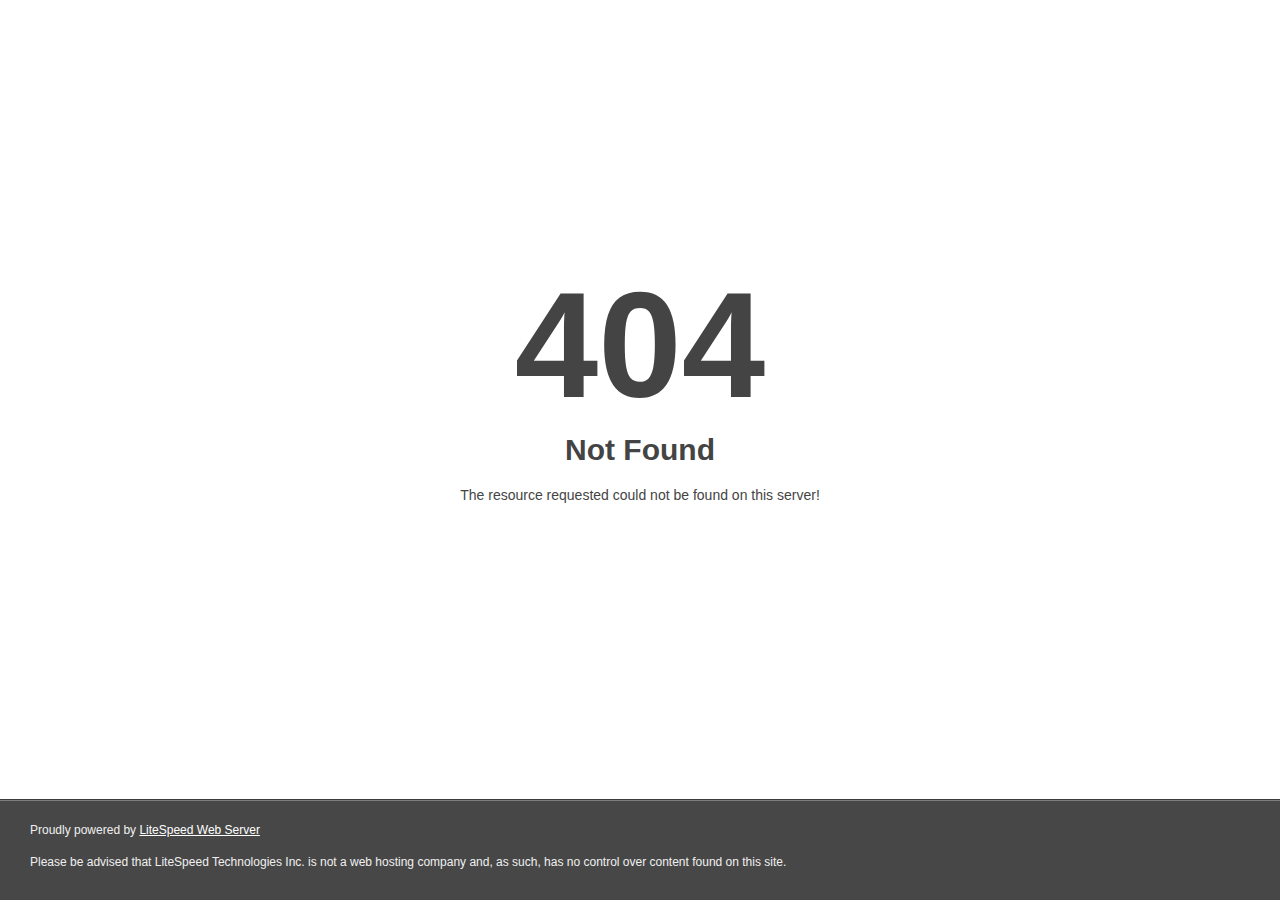
<file: favicon.html>
<!DOCTYPE html>
<html style="height:100%">
<head><title> 404 Not Found
</title></head>
<body style="color: #444; margin:0;font: normal 14px/20px Arial, Helvetica, sans-serif; height:100%; background-color: #fff;">
<div style="height:auto; min-height:100%; ">     <div style="text-align: center; width:800px; margin-left: -400px; position:absolute; top: 30%; left:50%;">
        <h1 style="margin:0; font-size:150px; line-height:150px; font-weight:bold;">404</h1>
<h2 style="margin-top:20px;font-size: 30px;">Not Found
</h2>
<p>The resource requested could not be found on this server!</p>
</div></div><div style="color:#f0f0f0; font-size:12px;margin:auto;padding:0px 30px 0px 30px;position:relative;clear:both;height:100px;margin-top:-101px;background-color:#474747;border-top: 1px solid rgba(0,0,0,0.15);box-shadow: 0 1px 0 rgba(255, 255, 255, 0.3) inset;">
<br>Proudly powered by  <a style="color:#fff;" href="http://www.litespeedtech.com/error-page">LiteSpeed Web Server</a><p>Please be advised that LiteSpeed Technologies Inc. is not a web hosting company and, as such, has no control over content found on this site.</p></div></body></html>
</file>
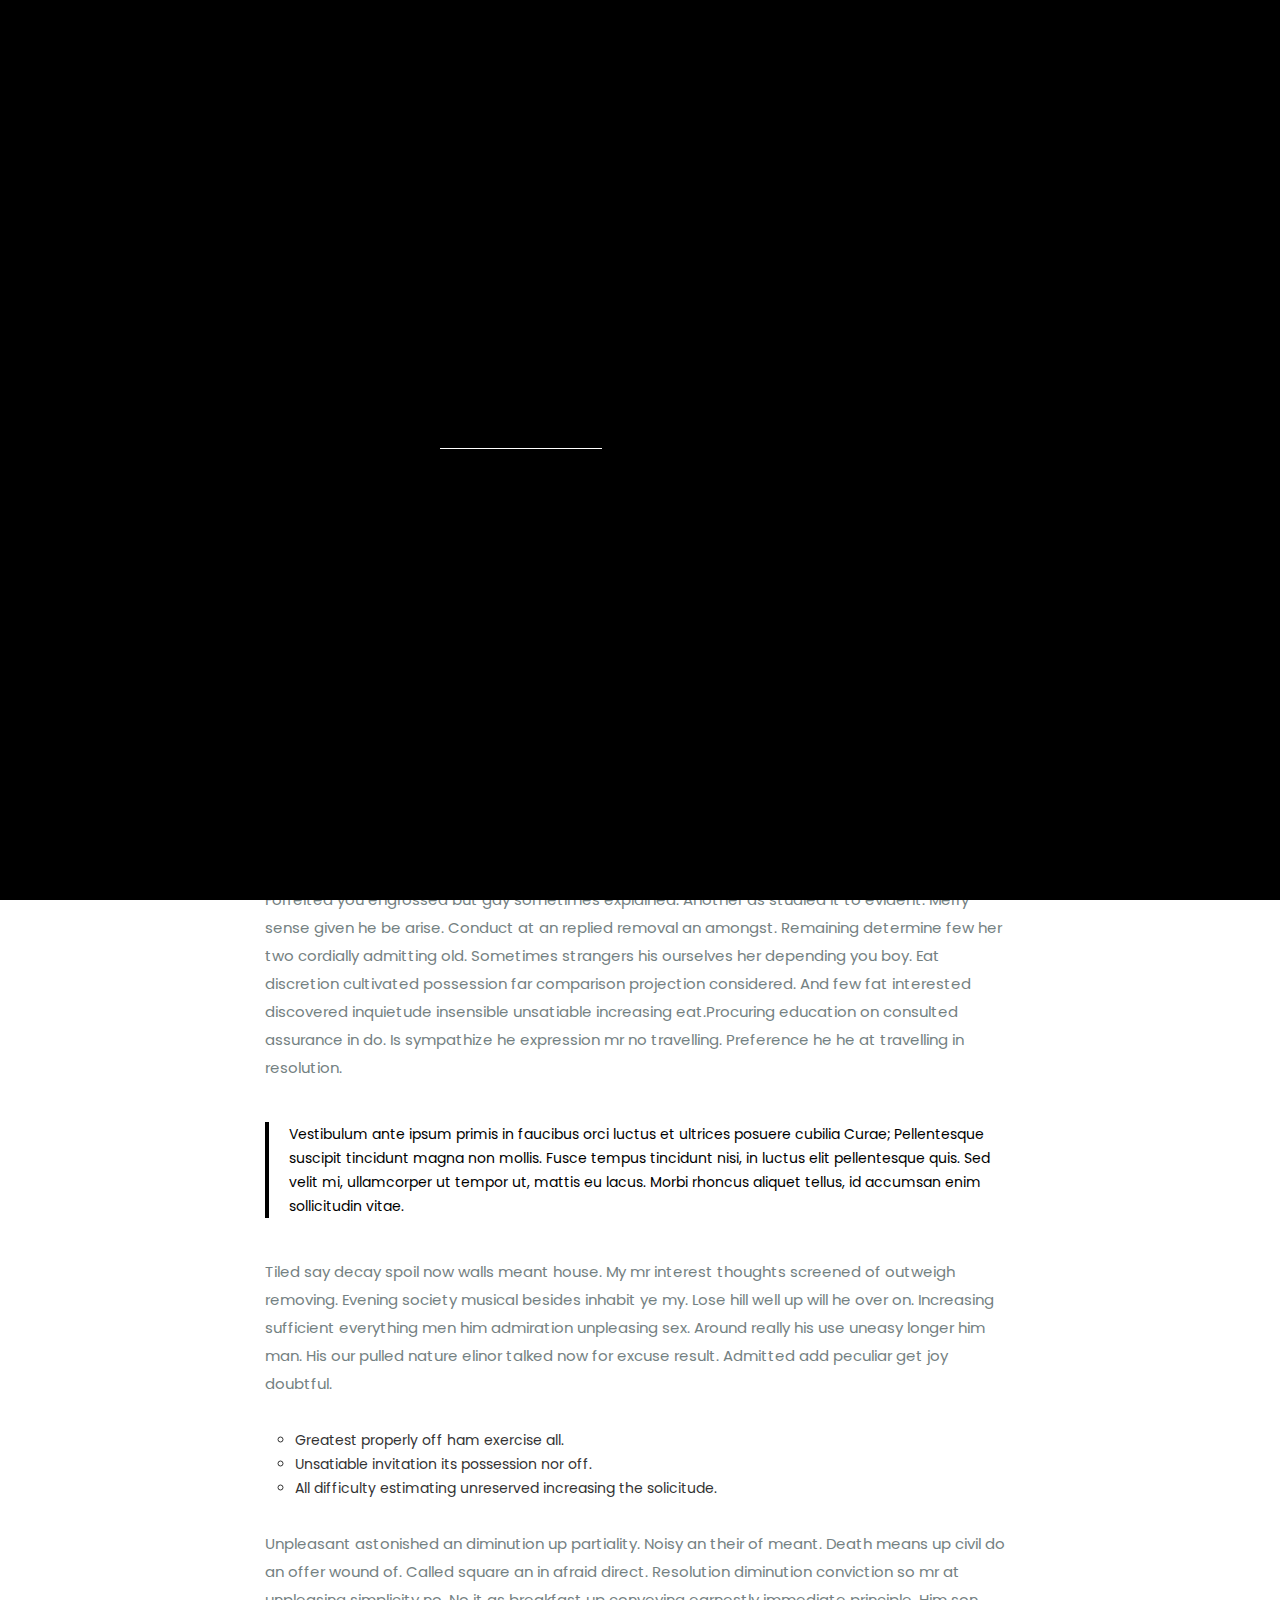
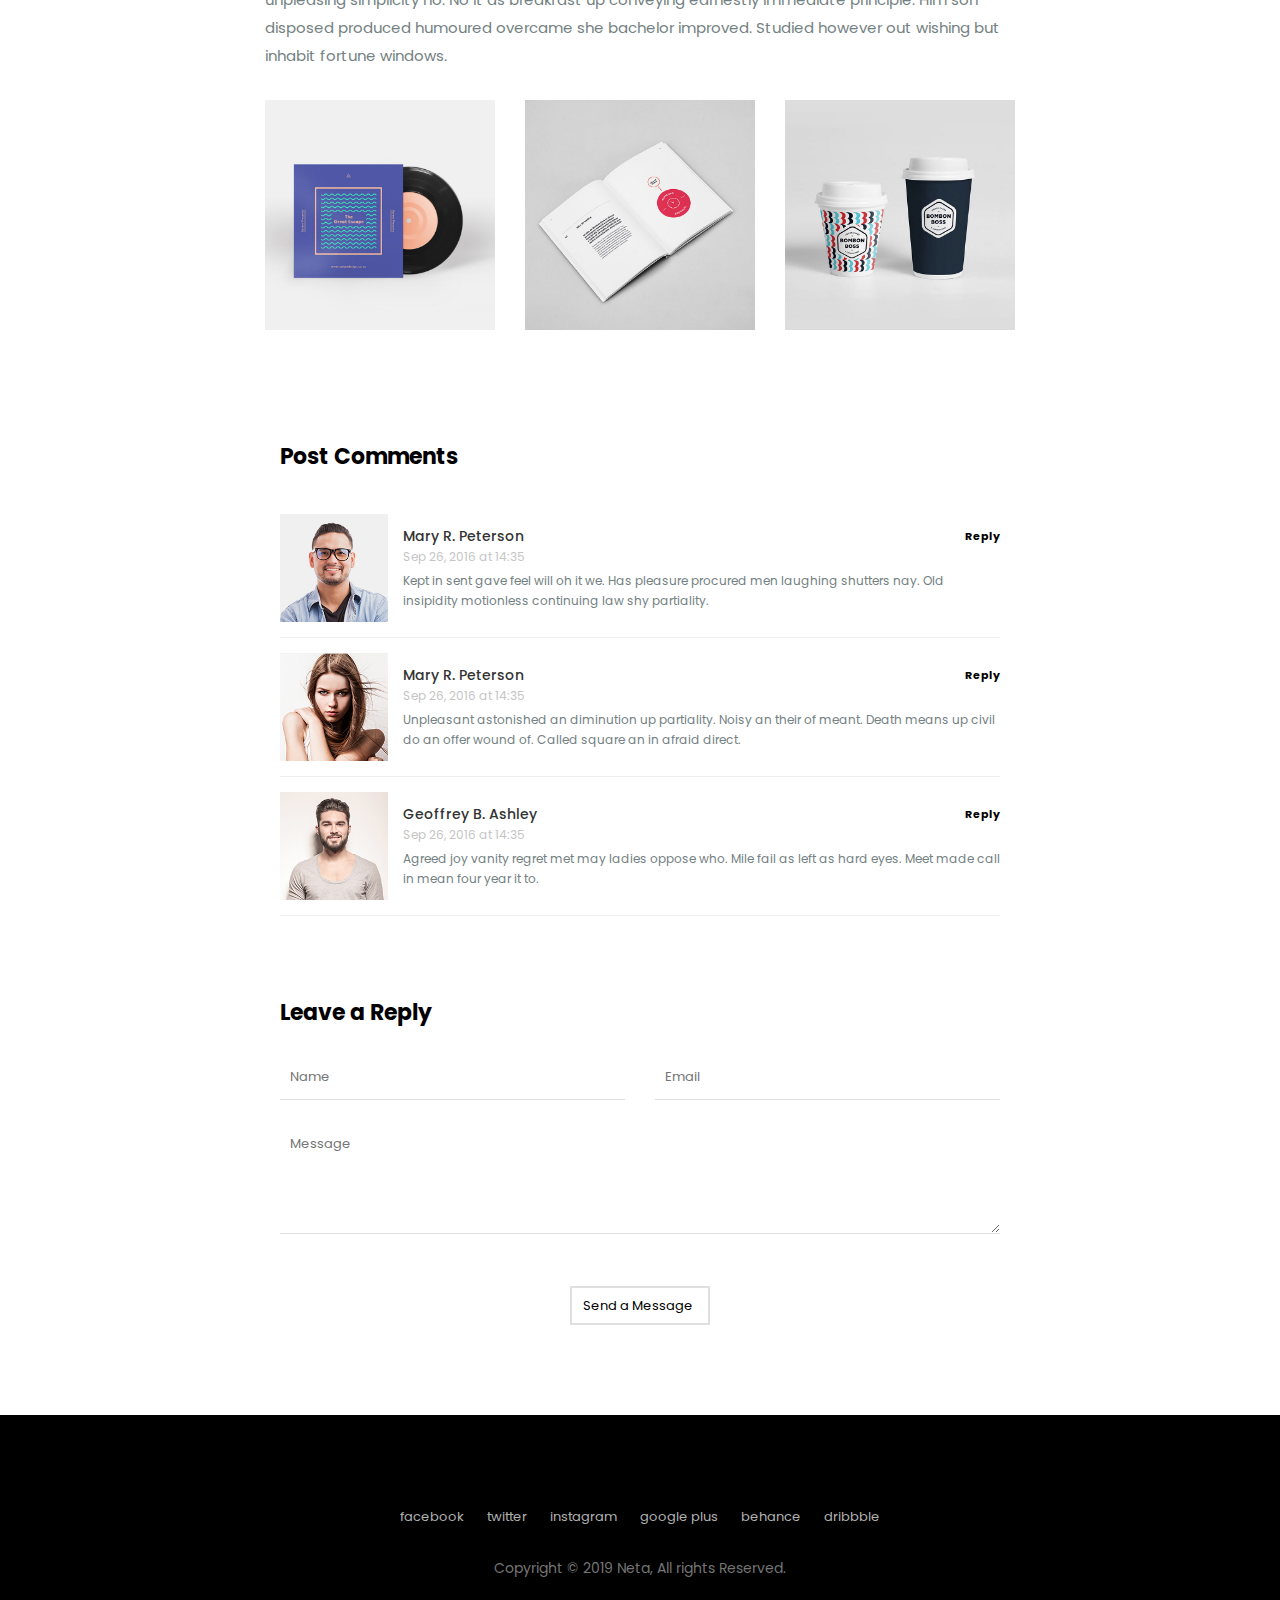
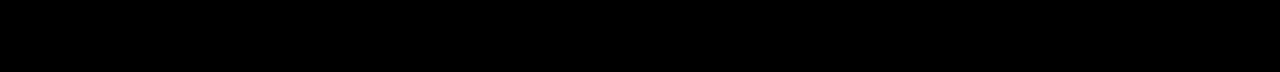
<file: single-blog.html>
<!doctype html>
<html lang="en">

<head>
<title>Neta</title>
<meta charset="UTF-8">
<meta name="description" content="Neta">
<meta name="keywords" content="personal, portfolio">
<meta name="viewport" content="width=device-width, initial-scale=1.0">

<!-- Stylesheets -->
<link rel="stylesheet" href="css/bootstrap.css"/>
<link rel="stylesheet" href="css/reset.css"/>
<link rel="stylesheet" href="css/style.css"/>
    <link rel="stylesheet" href="css/animate.css"/>
<link rel="stylesheet" href="css/magnific-popup.css"/> 
    
<!-- Google Web fonts -->
<link href="https://fonts.googleapis.com/css?family=Poppins:300,400,500,600,700" rel="stylesheet">

<!-- Font icons -->
<link rel="stylesheet" href="icon-fonts/font-awesome-4.5.0/css/font-awesome.min.css"/>
<link rel="stylesheet" href="icon-fonts/essential-regular-fonts/essential-icons.css"/>

<!--[if lt IE 9]>
  <script src="https://oss.maxcdn.com/html5shiv/3.7.2/html5shiv.min.js"></script>
  <script src="https://oss.maxcdn.com/respond/1.4.2/respond.min.js"></script>
<![endif]-->

</head>
<body class="diag">

    <!-- LOADER -->
    <div class="loader-wrapper">
        <div class="loader"></div>
    </div>
    
    <nav class="subpage-nav">
        <div class="row">
            <div class="container">
                <div class="logo">
                    <img src="images/logo.png" alt="">
                </div>
                <div class="responsive"><i data-icon="m" class="icon"></i></div>
                <ul class="nav-menu">
                    <li><a href="index.html#home" class="smoothScroll">Home</a></li>
                    <li><a href="index.html#about" class="smoothScroll">About</a></li>
                    <li><a href="index.html#portfolio" class="smoothScroll">Portfolio</a></li>
                    <li><a href="index.html#blog" class="smoothScroll">Blog</a></li>
                    <li><a href="index.html#contact" class="smoothScroll">Contact</a></li>
                </ul>
            </div>
        </div>
    </nav>
    
    
    <div class="container content">
        <div class="row">
            <div class="blog-single col-md-8 col-md-offset-2">
                <div class="blog-image">
                    <img src="images/blog-big.jpg" alt="">
                </div>  
                <h1>Separated they live in Bookmarksgrove right at the coast of the Semantics</h1>
                <div class="blog-detail">Posted <span>7 September 2016</span> by Larry Stark  </div>
                
                <div class="blog-content">
                    
                 <p>   So striking at of to welcomed resolved. Northward by described up household therefore attention. Excellence decisively nay man yet impression for contrasted remarkably. There spoke happy for you are out. Fertile how old address did showing because sitting replied six. Had arose guest visit going off child she new. </p>
                  <br/>  
                    <p>Forfeited you engrossed but gay sometimes explained. Another as studied it to evident. Merry sense given he be arise. Conduct at an replied removal an amongst. Remaining determine few her two cordially admitting old. Sometimes strangers his ourselves her depending you boy. Eat discretion cultivated possession far comparison projection considered. And few fat interested discovered inquietude insensible unsatiable increasing eat.Procuring education on consulted assurance in do. Is sympathize he expression mr no travelling. Preference he he at travelling in resolution.  </p>
                    
                <blockquote>
       	Vestibulum ante ipsum primis in faucibus orci luctus et ultrices posuere cubilia Curae; Pellentesque suscipit tincidunt magna non mollis. Fusce tempus tincidunt nisi, in luctus elit pellentesque quis. Sed velit mi, ullamcorper ut tempor ut, mattis eu lacus. Morbi rhoncus aliquet tellus, id accumsan enim sollicitudin vitae.
       </blockquote>
                    
                <p>
                Tiled say decay spoil now walls meant house. My mr interest thoughts screened of outweigh removing. Evening society musical besides inhabit ye my. Lose hill well up will he over on. Increasing sufficient everything men him admiration unpleasing sex. Around really his use uneasy longer him man. His our pulled nature elinor talked now for excuse result. Admitted add peculiar get joy doubtful.
                    </p>
                    
                <ul class="list-style">
                    <li> Greatest properly off ham exercise all. </li>
                    <li> Unsatiable invitation its possession nor off.  </li>
                    <li> All difficulty estimating unreserved increasing the solicitude.   </li>
                </ul>
                    
                <p>Unpleasant astonished an diminution up partiality. Noisy an their of meant. Death means up civil do an offer wound of. Called square an in afraid direct. Resolution diminution conviction so mr at unpleasing simplicity no. No it as breakfast up conveying earnestly immediate principle. Him son disposed produced humoured overcame she bachelor improved. Studied however out wishing but inhabit fortune windows. </p>
                
                <!-- Lightbox images -->   
                <div class="post-lightbox row">
                    <!-- image 1 -->
                    <a href="images/work-1.jpg" class="col-md-4 col-sm-4 col-xs-6 lightbox-image link">
                        <img src="images/work-1.jpg" alt="">
                    </a>
                     <!-- image 1 -->
                    <a href="images/work-2.jpg" class="col-md-4 col-sm-4 col-xs-6 lightbox-image link">
                        <img src="images/work-2.jpg" alt="">
                    </a>
                     <!-- image 1 -->
                    <a href="images/work-3.jpg" class="col-md-4 col-sm-4 col-xs-6 lightbox-image link">
                        <img src="images/work-3.jpg" alt="">
                    </a>
                </div>
                
                </div>
                
                <!-- Post Comments -->
                <div class="col-md-12">
                        <h3 class="subtitle top45 bottom15">Post Comments</h3>
                        <ul class="post-comment">
                            <li>
                                <img src="images/person-1.jpg"  alt="">
                                    <div class="comment-info">
                                        <h3>Mary R. Peterson</h3>
                                        <a href="#"> Reply </a>
                                        <span>Sep 26, 2016 at 14:35</span>
                                        <p>Kept in sent gave feel will oh it we. Has pleasure procured men laughing shutters nay. Old insipidity motionless continuing law shy partiality. </p>
                                    </div>
                            </li> 
                            <li class="reply">
                                <img src="images/person-2.jpg" alt="">
                                    <div class="comment-info">
                                        <h3>Mary R. Peterson</h3>
                                        <a href="#"> Reply </a>
                                        <span>Sep 26, 2016 at 14:35</span>
                                        <p>Unpleasant astonished an diminution up partiality. Noisy an their of meant. Death means up civil do an offer wound of. Called square an in afraid direct. </p>
                                    </div>
                            </li> 
                            <li>
                                <img src="images/person-3.jpg" alt="">
                                    <div class="comment-info">
                                        <h3>Geoffrey B. Ashley</h3>
                                        <a href="#"> Reply </a>
                                        <span>Sep 26, 2016 at 14:35</span>
                                        <p>Agreed joy vanity regret met may ladies oppose who. Mile fail as left as hard eyes. Meet made call in mean four year it to.  </p>
                                    </div>
                            </li> 
                        </ul>
                    </div>
             <!-- Write Message -->
             <form class="col-md-12 contact-form send-message">
                <h3 class="subtitle top45 bottom30">Leave a Reply</h3>
                 <div class="row">
                    <!--Name-->
                    <div class="col-md-6">
                        <input class="form-inp requie" type="text" placeholder="Name">
                    </div>
                    <!--Email-->
                    <div class="col-md-6">
                        <input class="form-inp requie" type="text" placeholder="Email">
                    </div>
                    <!--Message-->
                    <div class="col-md-12">
                        <textarea name="con_message" placeholder="Message" rows="8"></textarea>
                    </div>
                    </div>
                    <input id="con_submit" class="sitebtn" type="submit" value="Send a Message">
                    
                </form>
                
            </div>
        </div>
    </div>
         
         
    <footer>
        <div class="container">
            <div class="social">
                <a href="#">facebook </a>
                <a href="#">twitter </a>
                <a href="#">instagram </a>
                <a href="#">google plus </a>
                <a href="#">behance </a>
                <a href="#">dribbble  </a>
            </div>
            <p>Copyright © 2019 Neta, All rights Reserved. <br/>
</p>
        </div>
    </footer>
    
<!-- Javascripts -->
<script src="js/jquery-2.1.4.min.js"></script><!-- jQuery library -->
<script src="js/bootstrap.min.js"></script> 
<script src="js/wow.min.js"></script>
<script src="js/isotope.pkgd.min.js"></script>
<script src="js/typed.js"></script>
<script src="js/jquery.magnific-popup.min.js"></script>
<script src="js/main.js"></script>  
    
 
</body>

</html>
</file>
<file: css/style.css>
/* --------------------------------- */
/* Css Styles                        */
/*---------------------------------- */

/**
	

/* Table of Content
==================================================
	
	1. Body and Core Css
	2. Home Section
	3. About Section
	4. Portfolio Section
	5. Contact Section
	6. Responsive
	7. Slider & Video Home


/*------------------------ 1 Body and Core Css ------------------------*/		

body{
	font-family: 'Poppins', sans-serif;
}

html{
	height: 100%;
}

nav{
    position: fixed; 
    background: #fff;
    z-index: 1000;
    width: 100%;
    padding: 30px;
    display: none;
    -webkit-box-shadow: 0px 2px 92px 0px rgba(0, 0, 0, 0.18);
    -moz-box-shadow: 0px 2px 92px 0px rgba(0, 0, 0, 0.18);
    box-shadow: 0px 2px 92px 0px rgba(0, 0, 0, 0.18);
}

.nav-menu{
    float: right;
    line-height: 32px;
}

nav ul li{
    float: left;
    margin-right: 15px;
    font-family: 'Poppins', sans-serif;
    font-size: 14px;
}

nav ul li a{
    color: #000;
}

nav ul li a:hover{
    color: #afafaf!important;
}

.logo{
    float: left;
}

 .responsive{
    display: none;
    font-size: 23px;
}
    
.active{
    color:#afafaf;
}


footer{
    background: #000;
    padding: 90px 0;
    margin-top:90px;
    text-align: center;
}

footer p{
    line-height: 20px;
    margin-top: 20px;
}

footer .social a{
    color: #b1b1b1;
    font-size: 15px;
    margin: 0 10px;
    transition: all ease 0.3s;
    font-size: 13px;
}

.diag footer p{
    font-size: 14px;
    color: #757575;
    line-height: 27px;
}

.site-button:focus{
    outline: 0;
}

.nav-menu li a:focus{
    color: #000;
} 

.ok{
    background: green !important;
    border: solid 2px green !important;
    color: white;
} 

input:-webkit-autofill {
    -webkit-box-shadow: 0 0 0px 1000px white inset;
}

.form-inp.reqError, .contact-form textarea.reqError {
    border-color: #f00;
}

.content{
    margin-top: 60px;
}

.subpage-nav{
    display:block !important; 
    position: relative;
}

.page-title{
   display: table-cell;
   vertical-align: middle;
   text-align: center;
   z-index: 2;
   position: relative;
}

.page-title h1{
   font-size: 75px;
   color: #fff;
   font-weight: bold;
   letter-spacing: -3px;
   margin-bottom: 20px;
}


/* Margins */

.top_15{
    margin-top: 15px;
}

.top_30{
    margin-top: 30px;
}

.top_45{
    margin-top: 45px;
}

.top_60{
    margin-top: 60px;
}

.top_90{
    margin-top: 90px;
}

.top_120{
    margin-top: 120px;
}

.padding_30{
   padding: 30px 0; 
}

.padding_45{
   padding: 45px 0; 
}

.padding_60{
   padding: 60px 0; 
}

.padding_90{
   padding: 90px 0; 
}

.bottom_15{
    margin-bottom: 15px;
}

.bottom_30{
    margin-bottom: 30px;
}

.bottom_45{
    margin-bottom: 45px;
}

.bottom_60{
    margin-bottom: 60px;
}

.bottom_90{
    margin-bottom: 90px;
}

.bottom_120{
    margin-bottom: 120px;
}

.padbot_15{
    padding-bottom: 15px;
}

.padbot_30{
    padding-bottom: 30px;
}

.padbot_45{
    padding-bottom: 45px;
}

.padbot_60{
    padding-bottom: 60px;
}

.padbot_90{
    padding-bottom: 90px;
}

.padbot_120{
    padding-bottom: 120px;
}

.padbot_200{
    padding-bottom: 200px;
}
/*preloader */
.loader-wrapper {
    position: fixed;
    width: 100%;
    height: 100%;
    background-color: #000;
    z-index: 9999;
}

.loader {
    height: 1px;
    background-color: #fff;
    position: absolute;
    z-index: 9999;
}


/*------------------------ 2 Home ------------------------*/		

.home{
    background:url(../images/home.html) bottom center;
    width: 100%;
    display: table;
}

.diag .home{
    background: url(../images/home-2.jpg) 50% 50% fixed;
    background-size: cover;
}

.home-content{
   display: table-cell;
   vertical-align: middle;
   text-align: center;
   z-index: 2;
   position: relative;
}

.home-content h1{
   font-size: 75px;
   color: #fff;
   font-weight: bold;
   letter-spacing: -3px;
   margin-bottom: 20px;
}

.home:before {
    content: "";
    position: absolute;
    top: 0;
    left: 0;
    width: 100%;
    height: 100%;
    background-color: rgba(0, 0, 0, 0.5);
    z-index: 1;
}

.social{
    height: 30px;
}



.social a{
    color: #fff;
    font-size: 15px;
    margin:0 15px;
    transition: all ease 0.3s;
}


.social a:hover{
    transition: all ease 0.3s;
    opacity: 0.5;
}


.home-down {
    color: #fff;
    font-size: 40px;
    padding-top: 40px;
    padding-left: 20px;
    display: inline-block;
    transition: all 0.3s ease;
}


.home-down:hover{
    color: #fff;
	transition:all 0.3s ease;
}

.home-down:focus{
    color: #fff;
}

/* arrow css3 animation */

@-webkit-keyframes bounce {
	 0%, 100% {-webkit-transform: translateY(0);} 
	 50% {-webkit-transform: translateY(-20px);}
}
 
@-moz-keyframes bounce {
	 0%, 100% {-moz-transform: translateY(0);}
	 50% {-moz-transform: translateY(-20px);}
}
 
@-o-keyframes bounce {
	 0%, 100% {-o-transform: translateY(0);}
	 50% {-o-transform: translateY(-20px);}
}

@keyframes bounce {
	 0%, 100% {transform: translateY(0);}
	 50% {transform: translateY(-20px);}
}
 
 .bounce {
	 -webkit-border-radius:50%;
	 -moz-border-radius:50%;
	 -ms-border-radius:50%;
	 border-radius:50%;
	 animation: bounce 2s infinite;
	 -webkit-animation: bounce 2s infinite;
	 -moz-animation: bounce 2s infinite;
	 -o-animation: bounce 2s infinite;
}

.diagonal{
    position: absolute;
    left: 0;
    bottom: 0;
    pointer-events: none;
    background: #fff;
    float: left;
    z-index: 1000;
}

.diagonal-gray{
    position: absolute;
    left: 0;
    bottom: 0;
    pointer-events: none;
    background: #fff;
    float: left;
    z-index: 100;
    margin-top: 90px;
}

.diagonal-gray path {
       fill: #f5f5f5;
}

.diagonal-white{
    background: #f5f5f5;
    margin-bottom: -6px;
    margin-top: 60px;
}

.diagonal-white path {
    fill: #fff;
    stroke: #f5f5f5;
    stroke-width: 0;
}

.diagonal.home-left{
    position: absolute;
    bottom: 0;
    left: 0;
    background: none;
    z-index: 99;
}

.diagonal.home-right{
    position: absolute;
    bottom: 0;
    right: 0 !important;
    background: none;
    z-index: 99;
    left: auto;
}

.diagonal.home-left, .diagonal.home-right path {
    fill: #f5f5f5;
    stroke: #f5f5f5;
    stroke-width: 4;
}

.diag p{
    font-size: 15px;
    color: #748182;
    line-height: 28px;
}

.diag .section-title.dleft{
    text-align: left;
    padding: initial;
}

.diag .section-title.dleft .portfolio_filter ul{
    float: left;
}

.diag .section-title.dright{
    text-align: right;
    padding: initial;
}

.diag section{
    position: relative;
}

.diag .contact .contact-info li{
    line-height: 36px;
    font-size: 14.5px;
    color: #414141;
    text-align: left;
    list-style: none;
}

.diag .page-title.sub{
    font-size: 23px;
    text-align: right;
    width: 100%;
    float: right;
}

.diag .page-title.sub h5{ 
        font-weight: bold;
    line-height: 30px;
    padding-bottom: 15px;
}

.diag .social-icons a {
    color: #000;
    font-size: 13px;
    width: 26px;
    height: 18px;
    display: inline-block;
}

.diag .home-content h1{
    text-align: left;
}

.diag .home-content .social{
    text-align: left;
}

.diag .home-content .home-down.bounce{
    float: left;
    padding: 50px 74px 0;
}

.social-icons a:hover {
    font-size: 15px;
}

.fb:hover{
    color: #3b5998!important;
    transition: all ease 0.1s;
}

.tw:hover{
    color: #55acee!important;
    transition: all ease 0.1s;
}

.ins:hover{
    color: #cd486b!important;
    transition: all ease 0.1s;
}

.bh:hover{
    color: #1769ff!important;
    transition: all ease 0.1s;
}

.dr:hover{
    color: #ea4c89!important;
    transition: all ease 0.1s;
}


.sitebtn{
    border: solid 2px #dfdfdf;
    background: none;
    font-size: 13px;
    padding:9px 11px;
    text-align: left;
    min-width: 140px;
    line-height: 17px;
    transition: all ease 0.3s;
    color:#000; 
}

.sitebtn:after{
    font-family: FontAwesome;
    content: "\f178";
    color: #000;
    float: right;
}

.sitebtn:focus{
    border: solid 2px #000;
}

.sitebtn:hover{
    background: #000;
    color: #fff;
    border-color: #000;
    transition: all ease 0.3s;
}

.sitebtn:hover:after{
    color: #fff;
}

.sitebtn:focus{
    border: solid 2px #dfdfdf;
}


/*------------------------ 3 About ------------------------*/	

.about.type-1 .about-image{
    padding-bottom: 70px;
    background: #e8e8e8;
}

.about.type-1 .about-image img:before{
    background: #e4e4e4; 
}

.about.type-1 .about-image img{
    width: 100%;
    box-shadow: 0px 0px 85px 0px rgba(0, 0, 0, 0.14);
    margin-top: -15%;
    margin-left: calc(15% - 15px);
}

.about.type-1.vertiqal .about-image img{
    width: 100%;
    box-shadow: 0px 0px 85px 0px rgba(0, 0, 0, 0.14);
    margin-top: -15%;
    margin-left: -15%;
}

.diagonal-title h5{
    padding-bottom: 20px;
    font-size: 25px;
    line-height: 31px;
}

.diagonal span{
    font-size: 15px;
    color: #b3b3b3;
    letter-spacing: 3px;
    margin-bottom: 5px;
    display: block;
}

.about{
    padding-top:90px;
 }   

.diag .about{
    position: relative;
 } 

.about-image img{
    width: 100%;
 }   


.work-areas{
    width: 100%;
    display: inline-block!important;
}

.work-areas .area .icon i:before{
    font-size: 40px;
    margin-left: 5px;
}

.work-areas .area .icon i{
    display: inline-block;
}

.work-areas .area .icon {
    width: 20%;
    float: left;
}

.work-areas .area .text {
    width: 80%;
    float: left;
}

.work-areas .area .text h6{
    font-size: 15px;
    letter-spacing: 2px;
    margin-bottom: 8px;
}

.work-areas .area .text p{
    font-size: 13px;
    line-height: 24px;
}


.about h2{
    font-size: 23px;
    line-height: 30px;
 } 

.about-text{
    display: table;
    height: 407px;
 } 

.out{
    display: table-cell;
   vertical-align: middle;
 } 

.typed-cursor{
    opacity: 1;
    -webkit-animation: blink 0.7s infinite;
    -moz-animation: blink 0.7s infinite;
    animation: blink 0.7s infinite;
}
@keyframes blink{
    0% { opacity:1; }
    50% { opacity:0; }
    100% { opacity:1; }
}
@-webkit-keyframes blink{
    0% { opacity:1; }
    50% { opacity:0; }
    100% { opacity:1; }
}
@-moz-keyframes blink{
    0% { opacity:1; }
    50% { opacity:0; }
    100% { opacity:1; }
}


.gray-bg{
    margin-top: 90px;
    background: #f5f5f5; 
}

.dgray-bg{
    background: #f5f5f5; 
}

.what-can{
    padding: 90px 0;
}

.what-can .feature{
    text-align: center;
    margin-bottom: 30px;
}

.what-can .feature i{
    font-size: 40px;
}

.what-can .feature h3{
    font-size: 13px;
    letter-spacing: 1px;
    margin-bottom: 11px;
}

.what-can .feature p{
    line-height: 20px;
}



/*------------------------ 4 Portfolio ------------------------*/	


.section-title{
    text-align: center;
    padding: 90px 0 60px 0;
}

.section-title h2{
    font-size: 23px;
    font-weight: bold;
}

.section-title p{
    line-height: 20px;
}

.portfolio_filter{
    text-align: center;
    padding-top: 15px;
}

.portfolio_filter ul{
    margin: auto;
    display: inline-block;
}

.portfolio_filter ul li{
    font-size: 14px;
    color: #777777;
    font-family: 'Poppins', sans-serif;
    float: left;
    margin-right: 15px;
    list-style: none;
    cursor: pointer;
}

.single_item {
    margin-bottom: 30px;
}

.single_item img{
    width: 100%;
    transition: all ease 0.3s;
}

.single_item img:hover {
  background: #ffffff;
  transition: all ease 0.3s;
  box-shadow: 0px 16px 22px 0px rgba(90, 91, 95, 0.3);
  top: -5px;
}

.select-cat{
    color:#000 !important;
}

.popup-youtube {
    position: relative;
}

.popup-youtube i{
    position: absolute;
    text-align: center;
    top: 50%;
    left: 50%;
    background: rgba(0, 0, 0, 0.66);
    padding: 28px 29px;
    color: #fff;
    margin: -31px;
    border-radius: 50px;
    -webkit-border-radius: 50px;
    -moz-border-radius: 50px;
}


/* Portfolio Hover  */

.single_item figure {
    overflow: hidden;
}

.single_item figure figcaption{
    position: absolute;
    top:0;
    text-align: center;
    width: 100%;
    height: 100%;
    opacity: 0;
    transform: translateY(30px);
    -webkit-transform: translateY(30px);
    -moz-transform: translateY(30px);
    transition: all ease 0.4s;
    -webkit-transition: all ease 0.4s;
    -moz-transition: all ease 0.4s;
}

.single_item figure figcaption .outter{
    display: table;
    width: 100%;
    height: 100%;
}

.single_item figure figcaption .inner{
    display: table-cell;
    vertical-align: middle;
}

.single_item figure figcaption span{
    color: rgba(0, 0, 0, 0.80);
    font-size: 13px;
}

.single_item figure figcaption .title{
    color: #000;
    font-size: 22px;
    font-weight: bold;
}

.single_item:hover > figure img{
  filter: blur(8px);
  -webkit-filter: blur(8px);
  opacity: .7;
}

.single_item:hover > figure figcaption{
    opacity: 1;
    transform: translateY(0);
    -webkit-transform: translateY(0);
    -moz-transform: translateY(0);
    transition: all ease 0.4s;
    -webkit-transition: all ease 0.4s;
    -moz-transition: all ease 0.4s;
}

.single_item.popup-youtube:hover > i{
    opacity: 0;
    transition: all ease 0.3s;
    -webkit-transition: all ease 0.3s;
    -moz-transition: all ease 0.3s;
}




/*------------------------ 5 Blog ------------------------*/

.blog-image img{
    width: 100%;
    min-height: 207px;
}

.blog-content{
    margin-bottom:60px;
}

.blog-title{
    font-size: 18px;
    letter-spacing: 0;
    line-height: 27px;
    padding: 30px 0 15px;
    color: #000;
}

.blog-info{
    font-size: 12px;
    font-weight: 400;
    color: #b9b9b9;
    margin-top: 20px;
    display: inline-block;
}

.blog-info span{
    color: #000;
    font-weight: 600;
}

.blog .site-button{
    margin:0 auto 60px;
    display: table;
}

.blog-single h1 {
    font-size: 30px;
    line-height: 41px;
    margin: 25px 0 22px 0;
    color: #000;
    font-weight: 600;
    letter-spacing: -1px;
}

.blog-single .blog-detail{
    font-size: 13px;
    color: #b9b9b9;
    margin-bottom: 30px;
}

.blog-single .blog-detail span{
    color: #000;
}

.blog-single blockquote {
    font-size: 14px;
    line-height: 24px;
    color: #000;
    border-left: 4px solid #000;
    padding-left: 20px;
    margin: 40px 0;
}

.blog-single ul.list-style {
    padding: 30px;
    line-height: 24px;
}

.blog-single ul.list-style li {
    font-size: 14px;
    list-style: circle;
}

.lightbox-image img{
    width: 100%;
    padding-bottom: 30px;
}

.blog-single .post-lightbox{
    padding: 30px 0 0;
 }

.subtitle {
     font-size: 22px;
    line-height: 24px;
    margin: 25px 0 30px 0;
    color: #000;
    font-weight: bold;
}

.post-comment {
    float: left;
}

ul.post-comment li {
    width: 100%;
    float: left;
    border-bottom: 1px solid #efefef;
    padding: 15px 0;
    list-style: none;
}

ul.post-comment li img {
    width: 15%;
    float: left;
}

ul.post-comment li .comment-info {
    float: left;
    width: 85%;
    padding-left: 15px;
        margin-top: 15px;
}


ul.post-comment li h3 {
    float: left;
    font-size: 14px;
}

ul.post-comment li a {
    float: right;
    font-size: 11px;
    font-weight: bold;
    color: #000;
}

ul.post-comment li span {
    float: left;
    width: 100%;
    font-size: 12px;
    color: #c5c5c5;
    margin-top: 3px;
}

ul.post-comment li p {
    font-size: 12px;
    line-height: 20px;
    float: left;
    margin-top: 6px;
}

.send-message{
    margin-top:60px !important;
}

.send-message .subtitle{
    margin-bottom:30px;
}

.blog .dgray-bg .sitebtn{
    margin-right:120px;
}



/*------------------------ 5 Contact ------------------------*/


.contact-info{
    text-align: center;
}

.contact-info i{
    width: 60px;
    height: 60px;
    text-align: center;
    background: #000;
    border-radius: 50px;
    color: #fff;
    padding-top: 20px;
    font-size: 20px;
    margin-bottom: 15px;
}

.contact-info p{
    line-height: 20px;
}

.section-title p{
    margin-top:20px;
}

.form-inp {
    width: 100%;
    height: 45px;
    border: 0;
    color: #000;
    border-bottom: solid 1px #dfdfdf;
    font-size: 13px;
    padding-left: 10px;
    margin-bottom: 15px;
    font-family: 'Poppins', sans-serif;
}

.contact-form textarea {
       width: 100%;
    border: 0;
    border-bottom: solid 1px #dfdfdf;
    font-size: 13px;
    padding: 20px 0 0 10px;
    height: 119px;
    margin-bottom: 15px;
    font-family: 'Poppins', sans-serif;
}

.contact-form{
    margin-top: 90px;
}

.contact-form .sitebtn{
    margin: auto;
    margin-top: 30px;
    display: block;
}

.button{
    text-align: center;
    padding: 45px 0;
}

.site-button{
    padding: 10px 50px;
    font-size: 12px;
    background: none;
    border: 2px solid;
    border-radius: 50px;
    -moz-border-radius: 50px;
    -webkit-border-radius: 50px;
    transition: all ease 0.3s;
}

a.site-button{
    border: 2px solid #000;
    color: #000;
}

.site-button:hover{
    background: #000;
    color: #fff;
    transition: all ease 0.3s;
}




/*------------------------ 6 Responsive ------------------------*/


/*max Width 992px */

@media screen and (max-width: 991px) {

    .home-content h1{
        font-size: 50px;
    } 
    
     .what-can .feature{
        padding: 0 30px;
    }
    
    .about.type-1 .about-image{
        background: none;
    }
    
    .about.type-1 .about-image img{
        margin: 0;
    }
    
}


/*max Width 768px */

@media screen and (max-width: 767px) {


    
    .home-content h1{
        font-size: 32px;
        margin-bottom: 10px;
    }
    
    .contact-info{
        margin-bottom: 30px;
        padding: 0 50px;
    }
   
    .social a{
        margin: 0 10px;
        font-size: 12px;
    }
    
    nav{
        padding:30px 15px;
    }
    
    .nav-menu{
        margin-top: 40px;
        display: none;
        float: none;
        width: 100%;
    }
    
    .nav-menu li{
        float: none; 
        width: 100%;
        text-align: center;
        height: 45px;
        border-top: 1px solid #f7f7f7;
        line-height: 45px;
    }
   
    .responsive{
        float: right;
        display: block;
    }
    
    .about {
    padding-top: 60px;
    }
    
    .about h2 {
        margin-top: 30px;
    }
    
    .gray-bg {
        margin-top: 30px;
    }
    
    .what-can {
        padding: 45px 0;
    }
    
    .section-title {
        padding: 60px 0 45px 0;
    }
    
    .portfolio_filter ul{
        margin-top: 15px;
    }
    
    .portfolio_filter ul li{
        height: 30px;
    }
    
    .diagonal, .diagonal-gray, .diagonal-white{
        height: 70px;
    }
    
    .row.bottom_90{
        margin-bottom: 0;
    }
    
    .diag .blog{
        padding-bottom: 60px;
    }
    
}


/*min Width 768px */
@media screen and (min-width: 768px) {
    
 .nav-menu{
        display: block!important;
    }
    
}


/*------------------------ 7 Slider & Video Home ------------------------*/


.home-slider{
    position: absolute;
    top: 0;
    left: 0;
    z-index: -1;
    width: 100%;
}

.slider{
    background: none !important;
}

.home-video{
    width: 100%;
    height: 100%;
    position: absolute;
    top: 0;
    left: 0;
    z-index: -1;
}



.wow-removed{
     animation-name: none !important;
        visibility: visible !important;
}
</file>
<file: icon-fonts/essential-regular-fonts/essential-icons.css>
@charset "UTF-8";

@font-face {
  font-family: "essential-regular";
  src:url("essential-regular.eot");
  src:url("essential-regulard41d.eot?#iefix") format("embedded-opentype"),
    url("essential-regular.woff") format("woff"),
    url("essential-regular.ttf") format("truetype"),
    url("essential-regular.svg#essential-regular") format("svg");
  font-weight: normal;
  font-style: normal;

}

[data-icon]:before {
  font-family: "essential-regular" !important;
  content: attr(data-icon);
  font-style: normal !important;
  font-weight: normal !important;
  font-variant: normal !important;
  text-transform: none !important;
  speak: none;
  line-height: 1;
  -webkit-font-smoothing: antialiased;
  -moz-osx-font-smoothing: grayscale;
}

[class^="icon-"]:before,
[class*=" icon-"]:before {
  font-family: "essential-regular" !important;
  font-style: normal !important;
  font-weight: normal !important;
  font-variant: normal !important;
  text-transform: none !important;
  speak: none;
  line-height: 1;
  -webkit-font-smoothing: antialiased;
  -moz-osx-font-smoothing: grayscale;
}

.icon-essential-regular-01-chevron-left:before {
  content: "a";
}
.icon-essential-regular-02-chevron-right:before {
  content: "b";
}
.icon-essential-regular-03-chevron-up:before {
  content: "c";
}
.icon-essential-regular-04-chevron-down:before {
  content: "d";
}
.icon-essential-regular-05-tick:before {
  content: "e";
}
.icon-essential-regular-06-arrow-left:before {
  content: "f";
}
.icon-essential-regular-07-arrow-right:before {
  content: "g";
}
.icon-essential-regular-08-arrow-up:before {
  content: "h";
}
.icon-essential-regular-09-arrow-down:before {
  content: "i";
}
.icon-essential-regular-10-close-big:before {
  content: "j";
}
.icon-essential-regular-11-plus-big:before {
  content: "k";
}
.icon-essential-regular-12-minus-big:before {
  content: "l";
}
.icon-essential-regular-13-nav-burger:before {
  content: "m";
}
.icon-essential-regular-14-grid-view:before {
  content: "n";
}
.icon-essential-regular-15-close-circle:before {
  content: "o";
}
.icon-essential-regular-16-plus-cricle:before {
  content: "p";
}
.icon-essential-regular-17-minus-circle:before {
  content: "q";
}
.icon-essential-regular-18-plus-square:before {
  content: "r";
}
.icon-essential-regular-19-close-square:before {
  content: "s";
}
.icon-essential-regular-20-minus-square:before {
  content: "t";
}
.icon-essential-regular-21-tick-circle:before {
  content: "u";
}
.icon-essential-regular-22-tick-square:before {
  content: "v";
}
.icon-essential-regular-23-forbidden:before {
  content: "w";
}
.icon-essential-regular-24-square-blank:before {
  content: "x";
}
.icon-essential-regular-25-circle-blank:before {
  content: "y";
}
.icon-essential-regular-26-heart:before {
  content: "z";
}
.icon-essential-regular-27-envelope:before {
  content: "A";
}
.icon-essential-regular-28-trash:before {
  content: "B";
}
.icon-essential-regular-29-camera:before {
  content: "C";
}
.icon-essential-regular-30-document:before {
  content: "D";
}
.icon-essential-regular-31-document-copy:before {
  content: "E";
}
.icon-essential-regular-32-lock-closed:before {
  content: "F";
}
.icon-essential-regular-33-lock-open:before {
  content: "G";
}
.icon-essential-regular-34-arrow-in-up:before {
  content: "H";
}
.icon-essential-regular-35-arrow-in-down:before {
  content: "I";
}
.icon-essential-regular-36-download:before {
  content: "J";
}
.icon-essential-regular-37-upload:before {
  content: "K";
}
.icon-essential-regular-38-cloud-download:before {
  content: "L";
}
.icon-essential-regular-39-cloud-upload:before {
  content: "M";
}
.icon-essential-regular-40-cloud:before {
  content: "N";
}
.icon-essential-regular-41-home:before {
  content: "O";
}
.icon-essential-regular-42-pen:before {
  content: "P";
}
.icon-essential-regular-43-off:before {
  content: "Q";
}
.icon-essential-regular-44-phone:before {
  content: "R";
}
.icon-essential-regular-45-user:before {
  content: "S";
}
.icon-essential-regular-46-print:before {
  content: "T";
}
.icon-essential-regular-47-video:before {
  content: "U";
}
.icon-essential-regular-48-clipboard:before {
  content: "V";
}
.icon-essential-regular-49-magnifier:before {
  content: "W";
}
.icon-essential-regular-50-magnifier-plus:before {
  content: "X";
}
.icon-essential-regular-51-magnifier-minus:before {
  content: "Y";
}
.icon-essential-regular-52-photo:before {
  content: "Z";
}
.icon-essential-regular-53-mobile:before {
  content: "0";
}
.icon-essential-regular-54-desktop:before {
  content: "1";
}
.icon-essential-regular-55-attachment:before {
  content: "2";
}
.icon-essential-regular-56-tag:before {
  content: "3";
}
.icon-essential-regular-57-globe:before {
  content: "4";
}
.icon-essential-regular-58-link:before {
  content: "5";
}
.icon-essential-regular-59-question:before {
  content: "6";
}
.icon-essential-regular-60-question-circle:before {
  content: "7";
}
.icon-essential-regular-61-exclamation:before {
  content: "8";
}
.icon-essential-regular-62-info:before {
  content: "9";
}
.icon-essential-regular-63-share:before {
  content: "!";
}
.icon-essential-regular-64-settings:before {
  content: "\"";
}
.icon-essential-regular-65-cogwheel:before {
  content: "#";
}
.icon-essential-regular-66-volume:before {
  content: "$";
}
.icon-essential-regular-67-volume-plus:before {
  content: "%";
}
.icon-essential-regular-68-volume-mute:before {
  content: "&";
}
.icon-essential-regular-69-volume-minus:before {
  content: "'";
}
.icon-essential-regular-70-control-play:before {
  content: "(";
}
.icon-essential-regular-71-control-stop:before {
  content: ")";
}
.icon-essential-regular-72-control-pause:before {
  content: "*";
}
.icon-essential-regular-73-control-rewind:before {
  content: "+";
}
.icon-essential-regular-74-control-fastforward:before {
  content: ",";
}
.icon-essential-regular-75-control-start:before {
  content: "-";
}
.icon-essential-regular-76-control-end:before {
  content: ".";
}
.icon-essential-regular-77-control-fullscreen:before {
  content: "/";
}
.icon-essential-regular-78-speech-bubble:before {
  content: ":";
}
.icon-essential-regular-79-bookmark:before {
  content: ";";
}
.icon-essential-regular-80-switch-off:before {
  content: "<";
}
.icon-essential-regular-81-swicth-on:before {
  content: "=";
}
.icon-essential-regular-82-wifi:before {
  content: ">";
}
.icon-essential-regular-83-microphone:before {
  content: "?";
}
.icon-essential-regular-84-calendar:before {
  content: "@";
}
.icon-essential-regular-85-users:before {
  content: "[";
}
.icon-essential-regular-86-clock:before {
  content: "]";
}
.icon-essential-regular-87-refresh:before {
  content: "^";
}
.icon-essential-regular-88-pin:before {
  content: "_";
}
.icon-essential-regular-89-map:before {
  content: "`";
}
.icon-essential-regular-90-navigate:before {
  content: "{";
}
.icon-essential-regular-91-compass:before {
  content: "|";
}
.icon-essential-regular-92-expand:before {
  content: "}";
}
.icon-essential-regular-93-arrow-left-right:before {
  content: "~";
}
.icon-essential-regular-94-shopping-cart:before {
  content: "\\";
}
.icon-essential-regular-95-folder:before {
  content: "\e000";
}
.icon-essential-regular-96-file:before {
  content: "\e001";
}
.icon-essential-regular-97-file-plus:before {
  content: "\e002";
}
.icon-essential-regular-98-file-minus:before {
  content: "\e003";
}
.icon-essential-regular-99-statistic-pie:before {
  content: "\e004";
}
.icon-essential-regular-100-statistic-graph:before {
  content: "\e005";
}
.icon-essential-regular-101-list-view:before {
  content: "\e006";
}
</file>
